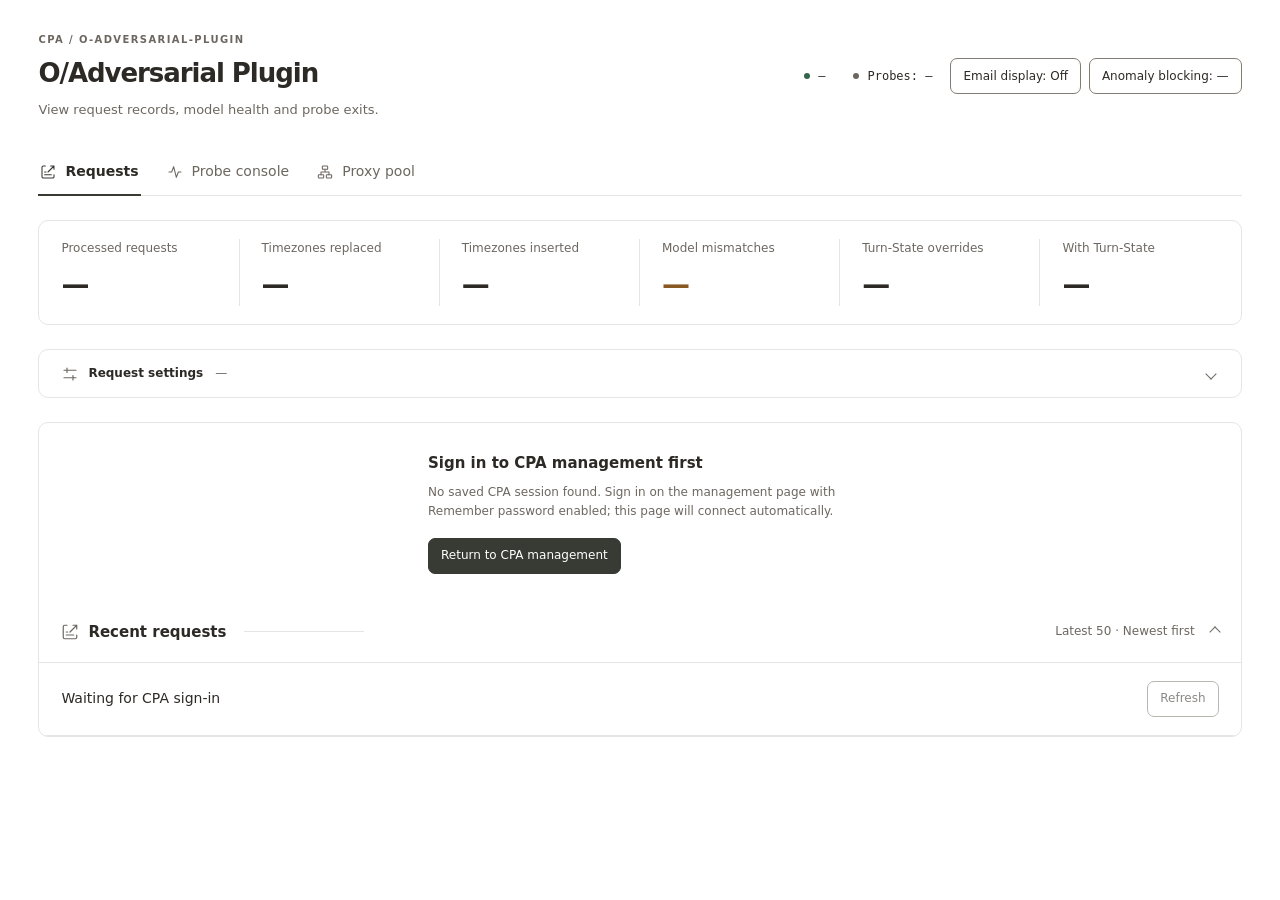
<file: src/web/index.html>
<!doctype html>
<html lang="zh-CN">
<head>
  <meta charset="utf-8">
  <meta name="viewport" content="width=device-width, initial-scale=1">
  <title data-i18n="O/对抗插件 · CPA">O/对抗插件 · CPA</title>
  <style>
    :root{color-scheme:light;--bg:#fff;--card:#fff;--subtle:#f6f6f6;--text:#2d2a26;--muted:#6d6760;--line:#e5e5e5;--control-line:#817b73;--accent:#383a34;--accent-ink:#fff;--soft:#eeefec;--warn:#895923;--warn-bg:#f5ecdf;--ok:#35654c;--ok-bg:#eaf2ed;--danger:#9c4439;--danger-bg:#f8eeeb;--scroll:#a29c95}
    :root[data-theme="light"]{--bg:#faf9f5;--card:#f0eee8;--subtle:#e9e6df;--text:#2d2a26;--muted:#6d6760;--line:#dedbd3;--soft:#e5e7df;--accent:#42483b;--accent-ink:#fff}
    :root[data-theme="dark"]{color-scheme:dark;--bg:#151412;--card:#1d1b18;--subtle:#262320;--text:#f6f4f1;--muted:#c9c3bb;--line:#3a3530;--control-line:#81786d;--accent:#e0ddd5;--accent-ink:#24221e;--soft:#363830;--warn:#efd0a3;--warn-bg:#3a3023;--ok:#b8dfc4;--ok-bg:#293e33;--danger:#f1b9ae;--danger-bg:#452e29;--scroll:#81786d}
    *{box-sizing:border-box;scrollbar-width:thin;scrollbar-color:var(--scroll) var(--subtle)}
    ::-webkit-scrollbar{width:9px;height:9px}::-webkit-scrollbar-track{background:var(--subtle)}::-webkit-scrollbar-thumb{background:var(--scroll);border:2px solid var(--subtle);border-radius:8px}::-webkit-scrollbar-thumb:hover{background:var(--muted)}::-webkit-scrollbar-corner{background:var(--subtle)}
    body{margin:0;background:var(--bg);color:var(--text);font:14px/1.6 system-ui,-apple-system,"Segoe UI","Microsoft YaHei",sans-serif}
    main{max-width:1440px;margin:auto;padding:32px clamp(16px,3vw,40px) 40px}header{display:flex;align-items:center;justify-content:space-between;gap:24px;margin-bottom:28px}
    .eyebrow{font-size:10px;font-weight:650;letter-spacing:.14em;color:var(--muted)}h1{font-size:26px;letter-spacing:-.04em;font-weight:650;margin:5px 0}h2{font-size:15px;font-weight:650;margin:0}p{margin:0;color:var(--muted)}header p{font-size:13px}code{font:12px/1.6 ui-monospace,SFMono-Regular,Consolas,monospace}
    .chip-grid{display:flex;justify-content:flex-end;gap:8px;align-items:center;flex-wrap:wrap;max-width:560px}.target{display:flex;align-items:center;gap:8px;padding:7px 10px;white-space:nowrap;font-size:12px}.dot{width:6px;height:6px;border-radius:50%;background:var(--ok)}
    .tabs{display:flex;gap:24px;border-bottom:1px solid var(--line);margin:0 0 24px}.tabs button.tab{position:relative;border:0;border-radius:0;padding:12px 2px;background:transparent;color:var(--muted);font-size:14px}.tabs button.tab.active{color:var(--text);font-weight:650}.tabs button.tab.active:after{content:"";position:absolute;left:0;right:0;bottom:-1px;height:2px;background:var(--accent)}
    .cards{display:grid;grid-template-columns:repeat(6,minmax(0,1fr));gap:0;margin-bottom:24px;padding:18px 0;background:var(--card);border:1px solid var(--line);border-radius:10px}.cards-four{grid-template-columns:repeat(4,minmax(0,1fr))}.card{min-width:0;padding:0 22px;border-right:1px solid var(--line)}.card:last-child{border:0}.label{font-size:12px;color:var(--muted);margin-bottom:6px}.number{font-size:28px;font-weight:600;line-height:1.5;font-variant-numeric:tabular-nums;overflow-wrap:anywhere}.number.warn{color:var(--warn)}.number.ok{color:var(--ok)}#probe-status{font-size:22px}#probe-priority{font-size:18px}#probe-activity,#pool-policy{font-size:12px;font-weight:450;line-height:1.7}
    .panel{background:var(--card);border:1px solid var(--line);border-radius:10px;overflow:hidden;margin-bottom:24px}.toolbar{display:flex;align-items:center;justify-content:space-between;flex-wrap:wrap;gap:12px;padding:18px 22px;border-bottom:1px solid var(--line)}.actions{display:flex;align-items:center;flex-wrap:wrap;gap:8px;color:var(--muted);font-size:12px}#probe-times{flex-basis:100%;margin-top:2px}
    button,a.primary{cursor:pointer;border:1px solid var(--control-line);border-radius:7px;background:transparent;color:var(--text);padding:7px 12px;min-height:36px;font:inherit;font-size:12px;text-decoration:none}button:hover:not(:disabled){background:var(--subtle);border-color:var(--muted)}button:disabled{opacity:.55;cursor:not-allowed}button.primary,a.primary{background:var(--accent);border-color:var(--accent);color:var(--accent-ink)}button.primary:hover:not(:disabled),a.primary:hover{background:var(--text);color:var(--bg)}a.primary{display:inline-block}
    :is(button,a,input,select,summary,[tabindex]):focus-visible{outline:2px solid var(--accent);outline-offset:3px}.switch-btn.on{background:var(--ok-bg);border-color:var(--ok);color:var(--ok)}.icon-btn{font-size:12px;padding:5px 9px;min-height:32px}.icon-btn.paused{color:var(--accent)}.control-cell{white-space:nowrap}.control-cell button+button{margin-left:6px}
    .table-wrap{overflow:auto;scrollbar-gutter:stable}table{width:100%;border-collapse:collapse;text-align:left;white-space:nowrap}th{font-size:11px;color:var(--muted);font-weight:550;background:var(--subtle);padding:12px 18px}td{padding:16px 18px;border-top:1px solid var(--line);vertical-align:top;font-size:12px}td.model{max-width:210px;white-space:normal;overflow-wrap:anywhere;font-weight:550}tbody tr:hover{background:var(--subtle)}.time{font-size:12px;font-variant-numeric:tabular-nums}.sub,.probe-note{font-size:12px;color:var(--muted)}.none{color:var(--muted)}.src{font-size:11px;color:var(--muted);margin-left:6px}#probe-history td:last-child,#probe-success-history td:last-child{min-width:200px;max-width:440px;white-space:normal;overflow-wrap:anywhere}
    .badge{display:inline-block;padding:3px 8px;border-radius:5px;font-size:11px;font-weight:550;line-height:1.6;background:var(--soft);color:var(--accent)}.badge.inserted,.badge.probe-ok,.badge.state-ok{background:var(--ok-bg);color:var(--ok)}.badge.mismatch,.badge.override,.badge.state-warn{background:var(--warn-bg);color:var(--warn)}.badge.mismatch,.badge.override,.badge.skipped{margin-left:6px}.badge.probe-fail,.badge.state-fail{background:var(--danger-bg);color:var(--danger)}.badge.unchanged,.badge.skipped,.badge.state-off{background:var(--subtle);color:var(--muted)}.badge.state-rest{background:var(--soft);color:var(--accent)}.ttl-cell>.badge{margin:0 4px 5px 0}.paused-row td.model{color:var(--muted)}.ttl-cell,.turnstate,.budget{font-variant-numeric:tabular-nums}.ttl-cell .bar{height:4px;border-radius:2px;background:var(--line);margin:8px 0;max-width:150px}.ttl-cell .bar i{display:block;height:100%;border-radius:inherit;background:var(--ok)}
    .candidate-time{margin-top:16px;color:var(--muted);font-size:11px}
    .probe-records td.model{min-width:130px}#probe-values td.model{min-width:150px}
    .probe-records>summary{cursor:pointer;list-style:none}.probe-records>summary::-webkit-details-marker{display:none}.probe-records>summary:after{content:"";width:7px;height:7px;flex-shrink:0;border:solid var(--muted);border-width:0 1.5px 1.5px 0;transform:rotate(45deg);margin-left:4px}.probe-records[open]>summary:after{transform:rotate(225deg)}.probe-records:not([open])>summary{border-bottom:0}.probe-records>summary:hover{background:var(--subtle)}.probe-records>summary .probe-note{margin-left:auto;font-size:12px;font-weight:400}
    .probe-settings{border-bottom:1px solid var(--line)}.probe-settings summary{display:flex;align-items:center;flex-wrap:wrap;gap:12px;padding:14px 22px;cursor:pointer;list-style:none;font-size:12px}.probe-settings summary::-webkit-details-marker{display:none}.probe-settings summary:after{content:"";width:7px;height:7px;border:solid var(--muted);border-width:0 1.5px 1.5px 0;transform:rotate(45deg);margin-left:auto;margin-right:4px}.probe-settings[open] summary:after{transform:rotate(225deg)}.probe-settings summary:hover{background:var(--subtle)}.settings-title{font-weight:600}.settings-body{display:grid;grid-template-columns:1fr 1fr;padding:0 22px 18px;gap:24px}.settings-line{display:flex;align-items:center;flex-wrap:wrap;gap:8px;font-size:12px;padding:14px 0 0;border-top:1px solid var(--line)}.settings-line label{flex-basis:100%;font-weight:550}.settings-line input{width:84px}.settings-line .sub,.settings-line [role=status]{flex-basis:100%}.settings-error{color:var(--danger)}
    input,select{border:1px solid var(--control-line);border-radius:6px;background:var(--bg);color:var(--text);padding:8px 10px;font:inherit;min-height:36px}input[type=checkbox]{accent-color:var(--accent);min-height:auto}input::placeholder{color:var(--muted)}.exit-form{display:grid;grid-template-columns:repeat(2,minmax(0,1fr));gap:16px 24px;padding:22px;border-bottom:1px solid var(--line);background:var(--subtle)}.exit-form label{display:flex;flex-direction:column;gap:6px;font-size:12px}.exit-form input,.exit-form select{width:100%;min-width:0}.exit-form .wide{grid-column:1/-1}.exit-form .check{flex-direction:row;flex-wrap:wrap;align-items:center}.exit-form .check input{width:auto}
    .exit-item{padding:20px 22px;border-top:1px solid var(--line)}.exit-item:first-child{border-top:0}.exit-main{display:grid;grid-template-columns:minmax(180px,1fr) minmax(90px,.38fr) minmax(150px,.6fr) minmax(100px,.3fr) auto;gap:20px;align-items:center}.exit-identity{min-width:0}.exit-name{font-size:14px;font-weight:600;margin:0 0 4px;overflow-wrap:anywhere}.exit-address{font:12px/1.6 ui-monospace,SFMono-Regular,Consolas,monospace;color:var(--muted);overflow-wrap:anywhere}.exit-kind{font-size:11px;color:var(--muted);margin-left:8px}.exit-budget .label,.exit-success .label{margin-bottom:3px}.exit-meta{display:flex;flex-wrap:wrap;gap:6px 20px;margin-top:14px;padding-top:12px;border-top:1px solid var(--line);font-size:12px;color:var(--muted);overflow-wrap:anywhere}.exit-error{flex-basis:100%;min-width:0;white-space:normal}.exit-ops{display:flex;gap:8px;flex-wrap:wrap}.exit-ops .edit{background:var(--soft);border-color:transparent;color:var(--accent)}.exit-ops .edit:hover{border-color:var(--accent)}
    .empty{text-align:center;white-space:normal;color:var(--muted);padding:48px 24px;font-size:13px}.login{padding:28px;max-width:480px;margin:auto}.login h2{margin-bottom:8px}.login p{font-size:12px;margin-bottom:16px}.hidden{display:none!important}.status{font-size:12px;color:var(--muted);margin-top:12px}
    @media(max-width:1100px){header{align-items:flex-start;flex-direction:column;gap:14px}.chip-grid{justify-content:flex-start;max-width:none}.cards:not(.cards-four){grid-template-columns:repeat(3,minmax(0,1fr));row-gap:20px}.cards:not(.cards-four) .card:nth-child(3){border-right:0}.exit-main{grid-template-columns:minmax(0,1fr) auto}.exit-identity{grid-column:1;grid-row:1}.exit-state{grid-column:1;grid-row:2}.exit-budget{grid-column:1;grid-row:3}.exit-success{grid-column:1;grid-row:4}.exit-ops{grid-column:2;grid-row:1/5;flex-direction:column}}
    @media(max-width:720px){main{padding:22px 14px}.cards,.cards:not(.cards-four){grid-template-columns:repeat(2,minmax(0,1fr));row-gap:20px}.card{padding:0 14px}.card:nth-child(even){border-right:0}.cards:not(.cards-four) .card:nth-child(3){border-right:1px solid var(--line)}h1{font-size:24px}.number{font-size:24px}.toolbar,.exit-item{padding:16px}.toolbar>.actions{flex-basis:100%}.settings-body{grid-template-columns:1fr;padding:0 16px 18px;gap:18px}.probe-settings summary{padding:14px 16px}#settings-summary{order:3;flex-basis:100%}.exit-form{grid-template-columns:1fr;padding:16px}.exit-main{gap:12px}.tabs{gap:6px 18px;flex-wrap:wrap}button,.icon-btn,input,select,a.primary{min-height:44px}.table-wrap{max-width:100%}th,td{padding:12px}.chip-grid{gap:4px}.target{padding:4px 7px}#probe-values-wrap th:last-child,#probe-values-wrap td:last-child{position:sticky;right:0;background:var(--card);border-left:1px solid var(--line)}.control-cell button{display:block;margin:0 0 6px!important}}
    .section-icon{width:18px;height:18px;flex:none;color:var(--muted)}.section-heading,.settings-title,.tabs button.tab{display:inline-flex;align-items:center;gap:9px}.section-heading{flex:1;min-width:160px}.section-heading:after{content:"";height:1px;background:var(--line);flex:1;min-width:24px;max-width:120px;margin-left:9px}.tabs .section-icon{width:16px;height:16px}.tabs .active .section-icon{color:var(--accent)}.egress-name{max-width:260px;min-width:140px;white-space:normal;overflow-wrap:anywhere}@media(max-width:1100px){html:not([lang^="zh"]) .cards-four{grid-template-columns:repeat(2,minmax(0,1fr));row-gap:18px}html:not([lang^="zh"]) .cards-four .card:nth-child(2){border-right:0}}
    @media(max-width:720px){#view-pool .cards-four{grid-template-columns:repeat(3,minmax(0,1fr))}#view-pool .card:nth-child(2){border-right:1px solid var(--line)}#view-pool .card:nth-child(3){border-right:0}#view-pool .card:last-child{grid-column:1/-1;border-top:1px solid var(--line);padding-top:14px}}
    @media(forced-colors:active){button,.badge,.tabs button.tab.active{border:1px solid ButtonText}.tabs button.tab.active:after{background:Highlight}}

.model-group td{position:static!important;background:var(--subtle);border-top:1px solid var(--line)}.model-group-content{display:flex;align-items:center;gap:12px;min-width:260px}.model-group td{padding-top:12px;padding-bottom:12px;vertical-align:middle}.model-group td.model{max-width:none}.model-disclosure{flex:none}.model-summary{display:flex;align-items:center;gap:8px;white-space:nowrap}.model-summary .badge{flex:none}.model-disclosure{background:transparent;border:0;padding:8px 0;text-align:left;font:inherit;font-weight:650;cursor:pointer;color:inherit}.model-summary .sub{font-weight:400}.request-settings{margin-bottom:24px}.request-settings .settings-body{grid-template-columns:1fr}.request-settings .settings-line{padding-top:12px}#request-timezone-summary{font-weight:400;color:var(--muted);overflow-wrap:anywhere}#timezone-input{width:min(100%,260px)}.account-detail td:first-child{padding-left:28px;overflow-wrap:anywhere}.model-disclosure:focus-visible{outline:2px solid var(--accent);outline-offset:3px}
</style>
</head>
<body>
<main>
  <header>
    <div><div class="eyebrow">CPA / O-ADVERSARIAL-PLUGIN</div><h1><span data-i18n="O/对抗插件">O/对抗插件</span></h1><p><span data-i18n="查看请求记录、模型健康状态与探测出口。">查看请求记录、模型健康状态与探测出口。</span></p></div>
    <div class="chip-grid"><div class="target"><span class="dot"></span><code id="target-timezone">—</code></div><div class="target hidden" id="override-chip" title="请求侧 X-Codex-Turn-State 覆写状态" data-i18n-title="请求侧 X-Codex-Turn-State 覆写状态"><span class="dot" id="override-dot"></span><code id="override-label"><span data-i18n="覆写：—">覆写：—</span></code></div><div class="target" title="探测引擎状态" data-i18n-title="探测引擎状态"><span class="dot" id="probe-dot"></span><code id="probe-label"><span data-i18n="探测：—">探测：—</span></code></div><button id="account-email-toggle" type="button" class="switch-btn" aria-pressed="false"><span data-i18n="邮箱显示：已关闭">邮箱显示：已关闭</span></button><button id="reject-toggle" type="button" class="switch-btn" title="业务流量确认异常时按此开关拦截；探测失败仅在没有可用健康基线时参与拦截，预备失败不影响仍有效的业务值" data-i18n-title="业务流量确认异常时按此开关拦截；探测失败仅在没有可用健康基线时参与拦截，预备失败不影响仍有效的业务值"><span data-i18n="异常请求拦截：—">异常请求拦截：—</span></button></div>
  </header>
  <nav class="tabs" aria-label="插件功能" data-i18n-aria-label="插件功能">
    <button id="tab-records" type="button" class="tab active" aria-current="page"><svg class="section-icon" viewBox="0 0 24 24" fill="none" stroke="currentColor" stroke-width="1.6" stroke-linecap="round" stroke-linejoin="round" aria-hidden="true" focusable="false"><path d="M8 3H5a2 2 0 0 0-2 2v14a2 2 0 0 0 2 2h14a2 2 0 0 0 2-2v-3"/><path d="M16 3h5v5M21 3l-9 9M7 12h2M7 16h10"/></svg><span><span data-i18n="请求记录">请求记录</span></span></button>
    <button id="tab-router" type="button" class="tab"><svg class="section-icon" viewBox="0 0 24 24" fill="none" stroke="currentColor" stroke-width="1.6" stroke-linecap="round" stroke-linejoin="round" aria-hidden="true" focusable="false"><path d="M3 12h4l3-8 4 16 3-8h4"/></svg><span><span data-i18n="探测控制台">探测控制台</span></span></button>
    <button id="tab-pool" type="button" class="tab"><svg class="section-icon" viewBox="0 0 24 24" fill="none" stroke="currentColor" stroke-width="1.6" stroke-linecap="round" stroke-linejoin="round" aria-hidden="true" focusable="false"><rect x="8" y="3" width="8" height="5" rx="1"/><rect x="2" y="16" width="8" height="5" rx="1"/><rect x="14" y="16" width="8" height="5" rx="1"/><path d="M12 8v4M6 16v-4h12v4"/></svg><span><span data-i18n="代理池">代理池</span></span></button>
  </nav>
  <section id="view-records">
    <section class="cards" aria-label="处理统计" data-i18n-aria-label="处理统计">
      <div class="card"><div class="label"><span data-i18n="已处理请求">已处理请求</span></div><div class="number" id="total">—</div></div>
      <div class="card"><div class="label"><span data-i18n="已替换时区">已替换时区</span></div><div class="number" id="replaced">—</div></div>
      <div class="card"><div class="label"><span data-i18n="已补充时区">已补充时区</span></div><div class="number" id="inserted">—</div></div>
      <div class="card"><div class="label"><span data-i18n="上游模型不一致">上游模型不一致</span></div><div class="number warn" id="mismatches">—</div></div>
      <div class="card"><div class="label"><span data-i18n="Turn-State 已覆写">Turn-State 已覆写</span></div><div class="number" id="overridden">—</div></div>
      <div class="card"><div class="label"><span data-i18n="含 Turn-State">含 Turn-State</span></div><div class="number" id="turnstates">—</div></div>
    </section>
    <details class="panel probe-settings request-settings" id="request-settings">
      <summary><span class="settings-title"><svg class="section-icon" viewBox="0 0 24 24" fill="none" stroke="currentColor" stroke-width="1.6" stroke-linecap="round" aria-hidden="true" focusable="false"><path d="M4 7h16M4 17h16M8 4v6M16 14v6"/></svg><span data-i18n="请求设置">请求设置</span></span><span id="request-timezone-summary">—</span></summary>
      <div class="settings-body">
      <div class="settings-line"><label for="timezone-input" data-i18n="请求目标时区">请求目标时区</label><input id="timezone-input" list="timezone-options" maxlength="128" spellcheck="false" autocomplete="off" aria-label="请求目标时区" data-i18n-aria-label="请求目标时区"><datalist id="timezone-options"><option value="America/Los_Angeles"></option><option value="America/New_York"></option><option value="Asia/Shanghai"></option><option value="Asia/Singapore"></option><option value="Asia/Tokyo"></option><option value="Europe/London"></option><option value="Europe/Berlin"></option><option value="UTC"></option></datalist><button id="timezone-save" type="button" data-i18n="确认保存">确认保存</button><span id="timezone-feedback" role="status"></span><span class="sub" data-i18n="替换发往上游的请求正文中的时区；不影响探测休眠或页面时间（UTC+8）。保存后覆盖配置默认值。">替换发往上游的请求正文中的时区；不影响探测休眠或页面时间（UTC+8）。保存后覆盖配置默认值。</span></div>
      </div>
    </details>
    <section class="panel">
      <div class="login hidden" id="auth-notice">
        <h2><span data-i18n="请先登录 CPA 管理页">请先登录 CPA 管理页</span></h2><p id="auth-message" role="status"></p>
        <a class="primary" id="management-login" target="_top"><span data-i18n="返回 CPA 管理页">返回 CPA 管理页</span></a>
      </div>
      <details class="probe-records" id="request-history-panel" open>
      <summary class="toolbar"><h2 class="section-heading"><svg class="section-icon" viewBox="0 0 24 24" fill="none" stroke="currentColor" stroke-width="1.6" stroke-linecap="round" stroke-linejoin="round" aria-hidden="true" focusable="false"><path d="M8 3H5a2 2 0 0 0-2 2v14a2 2 0 0 0 2 2h14a2 2 0 0 0 2-2v-3"/><path d="M16 3h5v5M21 3l-9 9M7 12h2M7 16h10"/></svg><span><span data-i18n="最近请求">最近请求</span></span></h2><span class="probe-note" data-i18n="最近 50 条 · 最新在前">最近 50 条 · 最新在前</span></summary>
      <div class="toolbar"><span id="refresh-note"><span data-i18n="正在连接">正在连接</span></span><button id="refresh" type="button" disabled><span data-i18n="刷新">刷新</span></button></div>
      <div class="table-wrap hidden" id="results" tabindex="0" role="region" aria-label="最近请求，可横向滚动" data-i18n-aria-label="最近请求，可横向滚动"><table>
        <thead><tr><th><span data-i18n="请求时间（UTC+8）">请求时间（UTC+8）</span></th><th><span data-i18n="模型">模型</span></th><th><span data-i18n="上游响应模型">上游响应模型</span></th><th><span data-i18n="原时区">原时区</span></th><th><span data-i18n="替换后时区">替换后时区</span></th><th><span data-i18n="处理方式">处理方式</span></th><th>X-Codex-Turn-State</th></tr></thead>
        <tbody id="rows"></tbody>
      </table></div>
      </details>
    </section>
  </section>
  <section id="view-router" class="hidden">
    <section class="cards cards-four" aria-label="探测统计" data-i18n-aria-label="探测统计">
      <div class="card"><div class="label"><span data-i18n="探测状态">探测状态</span></div><div class="number" id="probe-status">—</div></div>
      <div class="card"><div class="label"><span data-i18n="优先探测模型">优先探测模型</span></div><div class="number" id="probe-priority">—</div></div>
      <div class="card"><div class="label"><span data-i18n="探测成功 / 总探测">探测成功 / 总探测</span></div><div class="number" id="probe-counts">—</div></div>
      <div class="card"><div class="label"><span data-i18n="最近探测活动">最近探测活动</span></div><div class="number" id="probe-activity">—</div></div>
    </section>
    <details class="panel probe-records" id="account-routing-panel" open>
      <summary class="toolbar"><h2 class="section-heading"><svg class="section-icon" viewBox="0 0 24 24" fill="none" stroke="currentColor" stroke-width="1.6" stroke-linecap="round" stroke-linejoin="round" aria-hidden="true" focusable="false"><path d="M4 6h16M4 12h10M4 18h7"/><path d="m15 15 3 3 4-5"/></svg><span data-i18n="实验性账号健康路由">实验性账号健康路由</span></h2><span class="probe-note" id="account-routing-note" data-i18n="只读监测">只读监测</span></summary>
      <div class="table-wrap" tabindex="0" role="region" aria-label="账号与模型健康状态，可横向滚动" data-i18n-aria-label="账号与模型健康状态，可横向滚动"><table>
        <caption id="account-routing-count"></caption>
        <thead><tr><th data-i18n="账号标识">账号标识</th><th data-i18n="模型族">模型族</th><th data-i18n="健康状态">健康状态</th><th data-i18n="状态长度">状态长度</th><th data-i18n="账号票据剩余">账号票据剩余</th><th data-i18n="最近观测（UTC+8）">最近观测（UTC+8）</th><th data-i18n="冷却 / 原因">冷却 / 原因</th></tr></thead>
        <tbody id="account-routing-rows"></tbody>
      </table></div>
      <div class="footer"><span data-i18n="仅展示脱敏账号标识及探测、业务观测结果，不展示凭据。">仅展示脱敏账号标识及探测、业务观测结果，不展示凭据。</span><span data-i18n="同优先级内路由 · 全部冷却时回退 CPA 原调度">同优先级内路由 · 全部冷却时回退 CPA 原调度</span></div>
    </details>
    <section class="panel">
      <div class="toolbar"><h2 class="section-heading"><svg class="section-icon" viewBox="0 0 24 24" fill="none" stroke="currentColor" stroke-width="1.6" stroke-linecap="round" stroke-linejoin="round" aria-hidden="true" focusable="false"><path d="m12 3 8 3v6c0 5-8 9-8 9s-8-4-8-9V6l8-3Z"/><path d="m8 12 3 3 5-6"/></svg><span><span data-i18n="模型健康状态">模型健康状态</span></span></h2><div class="actions"><button id="round-start" type="button" class="primary" title="启用自动预备并开始一轮探测：跳过健康值仍充裕或已备好接班值的模型；所有任务串行执行" data-i18n-title="启用自动预备并开始一轮探测：跳过健康值仍充裕或已备好接班值的模型；所有任务串行执行"><span data-i18n="开始探测">开始探测</span></button><button id="round-stop" type="button" title="取消本轮排队和在途探测，在下一个尝试边界生效；保持自动预备原状态，临近到期时仍可再次探测" data-i18n-title="取消本轮排队和在途探测，在下一个尝试边界生效；保持自动预备原状态，临近到期时仍可再次探测"><span data-i18n="停止当前轮">停止当前轮</span></button><button id="all-stop" type="button" title="取消所有探测并停止自动预备；重启后保持停止，直到再次点击开始探测；已获得的健康值保留" data-i18n-title="取消所有探测并停止自动预备；重启后保持停止，直到再次点击开始探测；已获得的健康值保留"><span data-i18n="停止全部">停止全部</span></button><span id="probe-times" class="probe-note">—</span></div></div>
      <details class="probe-settings" id="probe-settings">
        <summary><span class="settings-title"><svg class="section-icon" viewBox="0 0 24 24" fill="none" stroke="currentColor" stroke-width="1.6" stroke-linecap="round" stroke-linejoin="round" aria-hidden="true" focusable="false"><path d="M4 7h8m4 0h4M4 17h3m4 0h9"/><circle cx="14" cy="7" r="2"/><circle cx="9" cy="17" r="2"/></svg><span><span data-i18n="探测设置">探测设置</span></span></span><span class="sub" id="settings-summary"><span data-i18n="提前预备 · 串行间隔">提前预备 · 串行间隔</span></span></summary>
        <div class="settings-body">
      <div class="settings-line"><label for="prefetch-minutes"><span data-i18n="提前预备">提前预备</span></label><input id="prefetch-minutes" type="number" min="0" step="1" inputmode="numeric" aria-label="提前预备分钟数" data-i18n-aria-label="提前预备分钟数"><span><span data-i18n="分钟">分钟</span></span><button id="prefetch-save" type="button"><span data-i18n="确认保存">确认保存</span></button><span id="prefetch-feedback" role="status"></span><span class="sub"><span data-i18n="有效期结束前提前准备下一份健康值。0 关闭自动预备；保存不会恢复已停止或暂停的探测。">有效期结束前提前准备下一份健康值。0 关闭自动预备；保存不会恢复已停止或暂停的探测。</span></span></div>
      <div class="settings-line"><label for="probe-interval-seconds"><span data-i18n="串行间隔">串行间隔</span></label><input id="probe-interval-seconds" type="number" min="1" max="3600" step="1" inputmode="numeric" aria-label="探测串行间隔秒数" data-i18n-aria-label="探测串行间隔秒数"><span><span data-i18n="秒">秒</span></span><button id="probe-interval-save" type="button"><span data-i18n="确认保存">确认保存</span></button><span id="probe-interval-feedback" role="status"></span><span class="sub"><span data-i18n="1–3600 秒，设置重试与跨模型探测的等待时间。下一次等待起生效，重启后保留。">1–3600 秒，设置重试与跨模型探测的等待时间。下一次等待起生效，重启后保留。</span></span></div>
      <div class="settings-line"><label for="sleep-start-hour"><span data-i18n="每日休眠（UTC+8）">每日休眠（UTC+8）</span></label><input id="sleep-start-hour" type="number" min="0" max="23" step="1" inputmode="numeric" value="0" aria-label="休眠开始小时" data-i18n-aria-label="休眠开始小时"><span>～</span><input id="sleep-end-hour" type="number" min="0" max="23" step="1" inputmode="numeric" value="0" aria-label="休眠结束小时" data-i18n-aria-label="休眠结束小时"><span data-i18n="时">时</span><button id="sleep-save" type="button" data-i18n="确认保存">确认保存</button><span id="sleep-feedback" role="status"></span><span class="sub" data-i18n="按 UTC+8 每日生效，支持跨午夜。0～0（起止相同）关闭休眠；期间不发起探测，在途请求完成后等待，结束后恢复原模式。">按 UTC+8 每日生效，支持跨午夜。0～0（起止相同）关闭休眠；期间不发起探测，在途请求完成后等待，结束后恢复原模式。</span></div>
        </div>
      </details>
      <div class="table-wrap" id="probe-values-wrap" tabindex="0" role="region" aria-label="模型健康状态，可横向滚动" data-i18n-aria-label="模型健康状态，可横向滚动"><table>
        <thead><tr><th><span data-i18n="模型">模型</span></th><th><span data-i18n="状态长度">状态长度</span></th><th><span data-i18n="来源">来源</span></th><th><span data-i18n="签发时间（UTC+8）">签发时间（UTC+8）</span></th><th><span data-i18n="到期时间（UTC+8）">到期时间（UTC+8）</span></th><th><span data-i18n="有效期 / 状态">有效期 / 状态</span></th><th><span data-i18n="操作">操作</span></th></tr></thead>
        <tbody id="probe-values"></tbody>
      </table></div>
    </section>
    <details class="panel probe-records" id="probe-history-panel">
      <summary class="toolbar"><h2 class="section-heading"><svg class="section-icon" viewBox="0 0 24 24" fill="none" stroke="currentColor" stroke-width="1.6" stroke-linecap="round" stroke-linejoin="round" aria-hidden="true" focusable="false"><path d="M3 11a9 9 0 1 1 2.7 7M3 4v7h7"/><path d="M12 7v5l3 2"/></svg><span><span data-i18n="探测记录">探测记录</span></span></h2><span class="probe-note"><span data-i18n="最近 50 条 · 最新在前">最近 50 条 · 最新在前</span></span></summary>
      <div class="table-wrap" id="probe-history-wrap" tabindex="0" role="region" aria-label="探测记录，可横向滚动" data-i18n-aria-label="探测记录，可横向滚动"><table>
        <thead><tr><th><span data-i18n="时间（UTC+8）">时间（UTC+8）</span></th><th><span data-i18n="模型">模型</span></th><th><span data-i18n="出口">出口</span></th><th><span data-i18n="结果">结果</span></th><th><span data-i18n="耗时">耗时</span></th><th><span data-i18n="说明">说明</span></th></tr></thead>
        <tbody id="probe-history"></tbody>
      </table></div>
    </details>
    <details class="panel probe-records" id="probe-success-history-panel">
      <summary class="toolbar"><h2 class="section-heading"><svg class="section-icon" viewBox="0 0 24 24" fill="none" stroke="currentColor" stroke-width="1.6" stroke-linecap="round" stroke-linejoin="round" aria-hidden="true" focusable="false"><circle cx="12" cy="12" r="9"/><path d="m8 12 3 3 5-6"/></svg><span><span data-i18n="成功记录">成功记录</span></span></h2><span class="probe-note"><span data-i18n="独立保留最近 50 条 · 最新在前">独立保留最近 50 条 · 最新在前</span></span></summary>
      <div class="table-wrap" id="probe-success-history-wrap" tabindex="0" role="region" aria-label="成功记录，可横向滚动" data-i18n-aria-label="成功记录，可横向滚动"><table>
        <thead><tr><th><span data-i18n="时间（UTC+8）">时间（UTC+8）</span></th><th><span data-i18n="模型">模型</span></th><th><span data-i18n="出口">出口</span></th><th><span data-i18n="结果">结果</span></th><th><span data-i18n="耗时">耗时</span></th><th><span data-i18n="说明">说明</span></th></tr></thead>
        <tbody id="probe-success-history"></tbody>
      </table></div>
    </details>
  </section>
  <section id="view-pool" class="hidden">
    <section class="cards cards-four" aria-label="代理池统计" data-i18n-aria-label="代理池统计">
      <div class="card"><div class="label"><span data-i18n="出口总数">出口总数</span></div><div class="number" id="pool-total">—</div></div>
      <div class="card"><div class="label"><span data-i18n="可用出口">可用出口</span></div><div class="number ok" id="pool-active">—</div></div>
      <div class="card"><div class="label"><span data-i18n="冷却 / 轮休">冷却 / 轮休</span></div><div class="number warn" id="pool-cooling">—</div></div>
      <div class="card"><div class="label"><span data-i18n="冷却策略">冷却策略</span></div><div class="number" id="pool-policy">—</div></div>
    </section>
    <section class="panel">
      <div class="toolbar"><h2 class="section-heading"><svg class="section-icon" viewBox="0 0 24 24" fill="none" stroke="currentColor" stroke-width="1.6" stroke-linecap="round" stroke-linejoin="round" aria-hidden="true" focusable="false"><rect x="8" y="3" width="8" height="5" rx="1"/><rect x="2" y="16" width="8" height="5" rx="1"/><rect x="14" y="16" width="8" height="5" rx="1"/><path d="M12 8v4M6 16v-4h12v4"/></svg><span><span data-i18n="代理出口池">代理出口池</span></span></h2><div class="actions"><span class="probe-note" id="pool-note"><span data-i18n="普通出口成功后轮休，聚合池永不冷却">普通出口成功后轮休，聚合池永不冷却</span></span><button id="pool-add" type="button"><span data-i18n="新增代理 / 聚合池">新增代理 / 聚合池</span></button><button id="pool-reset-all" type="button" title="全部重置：立即清除所有出口的冷却 / 轮休" data-i18n-title="全部重置：立即清除所有出口的冷却 / 轮休"><span data-i18n="全部重置">全部重置</span></button></div></div>
      <div id="exit-form" class="exit-form hidden">
        <h2 id="exit-form-title" class="wide"><span data-i18n="新增代理">新增代理</span></h2>
        <label><span data-i18n="名称">名称</span><input id="exit-label" type="text" maxlength="64" placeholder="可选，例如备用出口" data-i18n-placeholder="可选，例如备用出口"></label>
        <label><span data-i18n="类型">类型</span><select id="exit-kind"><option value="plain"><span data-i18n="单代理">单代理</span></option><option value="pool"><span data-i18n="Pool 聚合代理池">Pool 聚合代理池</span></option></select></label>
        <label class="wide"><span data-i18n="代理地址">代理地址</span><input id="exit-url" type="text" autocomplete="off" spellcheck="false" placeholder="例如 socks5h://proxy.example.com:1080" data-i18n-placeholder="例如 socks5h://proxy.example.com:1080"></label>
        <label><span data-i18n="用户名">用户名</span><input id="exit-username" type="text" autocomplete="off" placeholder="编辑时留空保留原值" data-i18n-placeholder="编辑时留空保留原值"></label>
        <label><span data-i18n="密码">密码</span><input id="exit-password" type="password" autocomplete="new-password" placeholder="编辑时留空保留原值" data-i18n-placeholder="编辑时留空保留原值"></label>
        <label class="check wide"><input id="exit-clear-auth" type="checkbox"><span data-i18n="清除已有认证（无认证代理）">清除已有认证（无认证代理）</span><span id="exit-auth-note" class="sub"></span></label>
        <label><span data-i18n="每轮基础次数">每轮基础次数</span><input id="exit-attempts" type="number" min="0" max="1000000" step="1" value="0"><span class="sub"><span data-i18n="0 继承全局：单代理 3 次，聚合池 100 次，以实际配置为准">0 继承全局：单代理 3 次，聚合池 100 次，以实际配置为准</span></span></label>
        <label><span data-i18n="探测次数倍率">探测次数倍率</span><input id="exit-multiplier" type="number" min="0.01" max="100" step="0.01" value="1"><span class="sub"><span data-i18n="每轮预算 = 基础次数 × 倍率，向上取整">每轮预算 = 基础次数 × 倍率，向上取整</span></span></label>
        <div class="actions wide"><button id="exit-save" type="button"><span data-i18n="确认保存">确认保存</span></button><button id="exit-cancel" type="button"><span data-i18n="取消">取消</span></button><span id="exit-feedback" role="status"></span></div>
        <p class="sub wide"><span data-i18n="保存后加入总代理池，后续尝试使用新参数；已发出的请求允许结束。不会自动启动探测，也不会解除原有禁用状态。面板配置优先于配置文件并在重启后保留。">保存后加入总代理池，后续尝试使用新参数；已发出的请求允许结束。不会自动启动探测，也不会解除原有禁用状态。面板配置优先于配置文件并在重启后保留。</span></p>
      </div>
      <div id="pool-wrap"><div id="pool-rows" role="list" aria-label="代理出口" data-i18n-aria-label="代理出口"></div></div>
    </section>
  </section>
  <p class="status" id="status" role="status"></p>
</main>
<script>
  // UI message -> [English, Traditional Chinese, Russian]. Simplified Chinese is the key.
  const messages={
    "仅展示脱敏账号标识及探测、业务观测结果，不展示凭据。":["Shows masked account IDs and observations only, never credentials.","僅顯示去識別化帳號與觀測結果，不顯示憑據。","Только обезличенные аккаунты и результаты наблюдений, без учётных данных."],
    "同优先级内路由 · 全部冷却时回退 CPA 原调度":["Routing within priority · CPA fallback when all accounts cool down","同優先級內路由 · 全部冷卻時回退 CPA 原排程","Маршрутизация в рамках приоритета · При охлаждении всех аккаунтов используется CPA"],
    "{accounts} 个账号 · {records} 条模型记录":["{accounts} accounts · {records} model records","{accounts} 個帳號 · {records} 條模型記錄","Аккаунтов: {accounts} · Записей моделей: {records}"],
    "实验性账号健康路由":["Experimental account health routing","實驗性帳號健康路由","Экспериментальная маршрутизация аккаунтов"],
    "只读监测":["Read-only monitoring","唯讀監測","Мониторинг без изменений"],
    "账号与模型健康状态，可横向滚动":["Account and model health, horizontally scrollable","帳號與模型健康狀態，可橫向捲動","Состояние аккаунтов и моделей, горизонтальная прокрутка"],
    "账号标识":["Account ID","帳號識別碼","Идентификатор аккаунта"],
    "模型族":["Model family","模型族","Семейство моделей"],
    "健康状态":["Health status","健康狀態","Состояние"],
    "账号票据剩余":["Account state remaining","帳號票據剩餘","Оставшийся срок состояния"],
    "最近观测（UTC+8）":["Last observed (UTC+8)","最近觀測（UTC+8）","Последнее наблюдение (UTC+8)"],
    "冷却 / 原因":["Cooldown / reason","冷卻 / 原因","Ожидание / причина"],
    "会话守卫关闭":["Session guard off","工作階段守衛關閉","Защита сессии выключена"],
    "会话守卫观测":["Session guard observing","工作階段守衛觀測","Наблюдение за сессиями"],
    "会话守卫执行":["Session guard enforcing","工作階段守衛執行","Защита сессии включена"],
    "异账号 {count}（替换 {replaced} / 剥离 {stripped}）":["Foreign states {count} (replaced {replaced} / stripped {stripped})","異帳號 {count}（替換 {replaced} / 移除 {stripped}）","Чужие состояния: {count} (заменено {replaced} / удалено {stripped})"],
    "配置错误：{error}":["Configuration error: {error}","設定錯誤：{error}","Ошибка конфигурации: {error}"],
    "路由已开启 · State 与 TTL 按账号隔离":["Routing enabled · account-scoped state and TTL","路由已開啟 · State 與 TTL 依帳號隔離","Маршрутизация включена · состояние и TTL по аккаунтам"],
    "只读监测 · 路由未开启":["Read-only monitoring · routing disabled","唯讀監測 · 路由未開啟","Мониторинг · маршрутизация выключена"],
    "最近 {kind}":["Latest {kind}","最近 {kind}","Последнее: {kind}"],
    "账号 {account}":["Account {account}","帳號 {account}","Аккаунт {account}"],
    "来源 {owner}":["Owner {owner}","來源 {owner}","Владелец {owner}"],
    "指纹 {fingerprint}":["Fingerprint {fingerprint}","指紋 {fingerprint}","Отпечаток {fingerprint}"],
    "铸造账号 {owner}":["Issuing account {owner}","簽發帳號 {owner}","Выдавший аккаунт {owner}"],
    "健康":["Healthy","健康","Исправен"],
    "票据到期 · 待重探":["State expired · awaiting probe","票據到期 · 待重探","Срок истёк · ожидается проверка"],
    "待重新探测":["Awaiting another probe","待重新探測","Ожидается повторная проверка"],
    "续期已尝试 · 可手动重探":["Renewal attempted · manual retry available","續期已嘗試 · 可手動重探","Продление выполнено · можно повторить вручную"],
    "业务异常":["Business anomaly","業務異常","Аномалия рабочего запроса"],
    "鉴权失败":["Authentication failed","驗證失敗","Ошибка авторизации"],
    "额度已用完":["Quota exhausted","額度已用完","Квота исчерпана"],
    "请求限流":["Rate limited","請求限流","Ограничение частоты запросов"],
    "账号暂不可用":["Account temporarily unavailable","帳號暫不可用","Аккаунт временно недоступен"],
    "无法读取当前账号清单，历史状态暂不展示。":["Current account inventory unavailable; historical states are hidden.","無法讀取目前帳號清單，暫不顯示歷史狀態。","Текущий список аккаунтов недоступен; история скрыта."],
    "暂无已启用账号的健康记录。":["No health records for enabled accounts.","暫無已啟用帳號的健康記錄。","Нет записей состояния включённых аккаунтов."],
    "瞬时失败":["Transient failure","暫時失敗","Временный сбой"],
    "待观察":["Awaiting observation","待觀察","Ожидается наблюдение"],
    "冷却 {duration}":["Cooldown {duration}","冷卻 {duration}","Ожидание {duration}"],
    "探测记录：{reason}":["Probe evidence: {reason}","探測記錄：{reason}","Результат проверки: {reason}"],
    "尚无账号级使用记录。完成一次 Codex 请求后，这里会按脱敏 AuthID 展示健康证据。":["No account usage yet. Completed Codex requests appear here with masked account IDs.","尚無帳號使用記錄。完成 Codex 請求後會顯示去識別化帳號的健康證據。","Записей пока нет. Завершённые запросы Codex появятся с обезличенными ID аккаунтов."],
    "账号票据":["Account state","帳號票據","Состояние аккаунта"],
    "异账号已替换":["Foreign state replaced","異帳號已替換","Чужое состояние заменено"],
    "异账号已剥离":["Foreign state stripped","異帳號已移除","Чужое состояние удалено"],
    "同账号来源":["Same-account source","同帳號來源","Источник этого аккаунта"],
    "异账号来源":["Other-account source","異帳號來源","Источник другого аккаунта"],
    "异模型来源":["Other-model source","異模型來源","Источник другой модели"],
    "来源未知":["Unknown source","來源未知","Источник неизвестен"],
    "请求未携带票据，未覆写":["No request ticket; not overwritten", "請求未攜帶票據，未覆寫", "В запросе нет билета; без перезаписи"],
    "请求设置":["Request settings", "請求設定", "Настройки запросов"],
    "{ready}/{count} 账号可用":["{ready}/{count} accounts ready", "{ready}/{count} 帳號可用", "Доступно аккаунтов: {ready}/{count}"],
    "替换发往上游的请求正文中的时区；不影响探测休眠或页面时间（UTC+8）。保存后覆盖配置默认值。":["Rewrites the timezone in outgoing request bodies. Probe sleep and display time stay UTC+8. Saving overrides the configuration default.", "替換傳往上游的請求正文中的時區；不影響探測休眠或頁面時間（UTC+8）。儲存後覆蓋設定預設值。", "Заменяет часовой пояс в теле исходящих запросов. Время сна проверок и интерфейса остаётся UTC+8. Сохранение заменяет значение конфигурации."],

    "邮箱显示：已开启":["Email display: On", "郵箱顯示：已開啟", "Показ почты: включён"],
    "邮箱显示：已关闭":["Email display: Off", "郵箱顯示：已關閉", "Показ почты: выключен"],
    "最新票据 · 预备":["Latest ticket · Standby", "最新票據 · 預備", "Последний билет · Резерв"],
    "最新票据 · 使用中":["Latest ticket · Active", "最新票據 · 使用中", "Последний билет · Активный"],
    "原始长度未知":["Original length unknown", "原始長度未知", "Исходная длина неизвестна"],
    "请求：{value}":["Request: {value}", "請求：{value}", "Запрос: {value}"],
    "响应：{value}":["Response: {value}", "回應：{value}", "Ответ: {value}"],
    "收到 {count} 字节":["Received {count} bytes", "收到 {count} 位元組", "Получено {count} байт"],
    "注入 {count} 字节":["Injected {count} bytes", "注入 {count} 位元組", "Вставлено {count} байт"],
    "未收到票据":["No response ticket", "未收到票據", "Билет не получен"],
    "宿主未提供响应票据头":["Host did not expose response ticket headers", "宿主未提供回應票據標頭", "Хост не предоставил заголовок билета ответа"],
    "票据相同，未更新":["Same active ticket; unchanged", "票據相同，未更新", "Тот же активный билет; без обновления"],
    "与预备票据相同，未更新":["Same standby ticket; unchanged", "與預備票據相同，未更新", "Тот же резервный билет; без обновления"],
    "已更新使用中票据":["Active ticket updated", "已更新使用中票據", "Активный билет обновлён"],
    "已更新预备票据":["Standby ticket updated", "已更新預備票據", "Резервный билет обновлён"],
    "等待响应模型确认":["Awaiting response model", "等待回應模型確認", "Ожидается модель ответа"],
    "票据未更新，签发时间未更新":["Ticket unchanged; not newer", "票據未更新，簽發時間未更新", "Билет не обновлён: время выпуска не новее"],
    "票据已过期，未更新":["Expired ticket; not saved", "票據已過期，未更新", "Билет истёк; не сохранён"],
    "长度不符合策略，未更新":["Length outside policy; not saved", "長度不符合策略，未更新", "Длина не соответствует правилу; не сохранён"],
    "模型不一致，未更新":["Model mismatch; not saved", "模型不一致，未更新", "Модель не совпадает; не сохранён"],
    "账号未确认，未更新":["Account unconfirmed; not saved", "帳號未確認，未更新", "Аккаунт не подтверждён; не сохранён"],
    "未携带":["Not provided", "未攜帶", "Не передан"],
    "请求目标时区":["Request target timezone", "請求目標時區", "Целевой часовой пояс запросов"],
    "请输入有效的 IANA 时区名称":["Enter a valid IANA timezone name", "請輸入有效的 IANA 時區名稱", "Введите корректное имя часового пояса IANA"],
    "时区已保存，后续请求生效":["Timezone saved; applies to subsequent requests", "時區已儲存，後續請求生效", "Часовой пояс сохранён для следующих запросов"],
    "保存失败，请检查 IANA 时区名称；原设置未更改":["Save failed. Check the IANA timezone name; previous settings retained.", "儲存失敗，請檢查 IANA 時區名稱；原設定未更改", "Не удалось сохранить. Проверьте часовой пояс IANA; прежние настройки сохранены."],

    "显示邮箱":["Show emails", "顯示信箱", "Показать адреса почты"],
    "隐藏邮箱":["Hide emails", "隱藏信箱", "Скрыть адреса почты"],
    "邮箱未提供":["Email not provided", "未提供信箱", "Адрес почты не указан"],
    "可用":["Available", "可用", "Доступно"],
    "不可用":["Unavailable", "不可用", "Недоступно"],
    "已启用 {count} 个账号 · 可用 {ready} 个":["{count} enabled accounts · {ready} available", "已啟用 {count} 個帳號 · 可用 {ready} 個", "Включено аккаунтов: {count} · доступно: {ready}"],
    "CPA 暂无已启用账号":["No accounts enabled in CPA", "CPA 暫無已啟用帳號", "В CPA нет включённых аккаунтов"],
    "未注入：账号未识别":["Not injected: account unidentified","未注入：帳號未識別","Не подставлено: аккаунт не определён"],
    "未注入：此账号无有效票据":["Not injected: no valid ticket for this account","未注入：此帳號無有效票據","Не подставлено: нет билета этого аккаунта"],
    "账号绑定不可用，未启动探测":["Account binding unavailable; no probes started","帳號綁定不可用，未啟動探測","Нет привязки аккаунта; проверки не запущены"],
    "账号身份已更换，重启 CPA 后重新绑定":["Account identity changed; restart CPA to rebind","帳號身分已更換，重新啟動 CPA 後重新綁定","Идентификатор аккаунта изменён; перезапустите CPA для привязки"],
    "该账号暂不可探测":["Probing unavailable for this account","此帳號暫不可探測","Проверка этого аккаунта недоступна"],
    "休眠时间须为 0–23 的整数小时":["Sleep hours must be whole numbers from 0 to 23","休眠時間須為 0–23 的整數小時","Часы сна должны быть целыми числами от 0 до 23"],
    "缺少 start_hour 或 end_hour 字段":["Missing start_hour or end_hour field","缺少 start_hour 或 end_hour 欄位","Отсутствует поле start_hour или end_hour"],
    "每日休眠（UTC+8）":["Daily sleep (UTC+8)", "每日休眠（UTC+8）", "Ежедневный сон (UTC+8)"],
    "休眠开始小时":["Sleep start hour", "休眠開始小時", "Час начала сна"],
    "休眠结束小时":["Sleep end hour", "休眠結束小時", "Час окончания сна"],
    "时":["h", "時", "ч"],
    "按 UTC+8 每日生效，支持跨午夜。0～0（起止相同）关闭休眠；期间不发起探测，在途请求完成后等待，结束后恢复原模式。":["Daily in UTC+8, including overnight ranges. Equal hours (0–0) disable sleep. No new probes during sleep; in-flight requests finish, then wait. The previous mode resumes afterwards.", "按 UTC+8 每日生效，支援跨午夜。0～0（起止相同）關閉休眠；期間不發起探測，進行中的請求完成後等待，結束後恢復原模式。", "Ежедневно по UTC+8, в том числе через полночь. Равные часы (0–0) отключают сон. Новые проверки не запускаются; текущий запрос завершается, затем ожидание. После сна восстанавливается прежний режим."],
    "不休眠":["Sleep disabled", "不休眠", "Сон отключён"],
    "休眠 {start}～{end}（UTC+8）":["Sleep {start}–{end} (UTC+8)", "休眠 {start}～{end}（UTC+8）", "Сон {start}–{end} (UTC+8)"],
    "休眠中":["Sleeping", "休眠中", "Спящий режим"],
    "探测：休眠中":["Probe: sleeping", "探測：休眠中", "Проверка: спящий режим"],
    "休眠至 {time}（UTC+8）；在途请求完成后等待，结束后按原模式继续":["Sleeping until {time} (UTC+8); in-flight requests finish, then wait. The previous mode resumes afterwards", "休眠至 {time}（UTC+8）；進行中的請求完成後等待，結束後按原模式繼續", "Сон до {time} (UTC+8); текущий запрос завершится, затем ожидание. После сна продолжится прежний режим"],
    "请输入 0–23 的整数小时":["Enter whole hours from 0 to 23", "請輸入 0–23 的整數小時", "Введите целые часы от 0 до 23"],
    "休眠设置已保存":["Sleep schedule saved", "休眠設定已儲存", "Расписание сна сохранено"],
    "只读监测":["Read-only monitoring", "唯讀監測", "Мониторинг без управления"],
    "账号标识":["Account ID", "帳號識別", "Идентификатор аккаунта"],
    "模型族":["Model family", "模型族", "Семейство моделей"],
    "健康状态":["Health", "健康狀態", "Состояние"],
    "State 长度":["State length", "State 長度", "Длина State"],
    "最近观测（UTC+8）":["Last observation (UTC+8)", "最近觀測（UTC+8）", "Последнее наблюдение (UTC+8)"],
    "冷却 / 原因":["Cooldown / reason", "冷卻 / 原因", "Ожидание / причина"],
    "配置错误：{error}":["Configuration error: {error}", "設定錯誤：{error}", "Ошибка настройки: {error}"],
    "路由已开启 · 同优先级健康优先":["Routing enabled · healthy accounts first within the same priority", "路由已開啟 · 同優先級健康優先", "Маршрутизация включена · исправные аккаунты одного приоритета"],
    "只读监测 · 路由未开启":["Monitoring only · routing disabled", "唯讀監測 · 路由未開啟", "Только мониторинг · маршрутизация отключена"],
    "鉴权失败":["Authentication failed", "驗證失敗", "Ошибка аутентификации"],
    "瞬时失败":["Transient failure", "暫時失敗", "Временный сбой"],
    "待观察":["Awaiting evidence", "待觀察", "Ожидание данных"],
    "冷却 {time}":["Cooldown {time}", "冷卻 {time}", "Ожидание {time}"],
    "健康":["Healthy", "健康", "Исправен"],
    "降级":["Degraded", "降級", "Ухудшение"],
    "预备就绪（{time}）":["Candidate ready ({time})","預備就緒（{time}）","Замена готова ({time})"],
    " · 本轮结束后继续自动预备":[" · Auto-prefetch continues after this round", " · 本輪結束後繼續自動預備", " · Автоподготовка продолжится после раунда"],
    " · 现有基线继续使用":[" · Existing baseline remains in use", " · 現有基線繼續使用", " · Текущий эталон остаётся в работе"],
    "0 继承全局：单代理 3 次，聚合池 100 次，以实际配置为准":["0 inherits the global setting: usually 3 for single proxies and 100 for pools.", "0 繼承全域：單一代理 3 次，聚合池 100 次，以實際設定為準", "0 — наследовать общую настройку: обычно 3 для прокси и 100 для пула."],
    "1–3600 秒，设置重试与跨模型探测的等待时间。下一次等待起生效，重启后保留。":["1–3600 seconds between retries and models. Applies from the next wait and persists after restart.", "1–3600 秒，設定重試與跨模型探測的等待時間。下次等待起生效，重新啟動後保留。", "1–3600 секунд между повторами и моделями. Действует со следующего ожидания и сохраняется после перезапуска."],
    "长度符合配置策略":["Length matches configured policy", "長度符合設定策略", "Длина соответствует настроенной политике"],
    "CPA 登录已失效，请返回管理页重新登录。":["Your CPA session has expired. Sign in again on the management page.", "CPA 登入已失效，請返回管理頁重新登入。", "Сеанс CPA истёк. Войдите снова на странице управления."],
    "O/对抗插件":["O/Adversarial Plugin", "O/對抗外掛", "O/Adversarial Plugin"],
    "O/对抗插件 · CPA":["O/Adversarial Plugin · CPA", "O/對抗外掛 · CPA", "O/Adversarial Plugin · CPA"],
    "Pool 聚合代理池":["Aggregated proxy pool", "聚合代理池", "Агрегированный пул прокси"],
    "Turn-State 已覆写":["Turn-State overrides", "Turn-State 已覆寫", "Подмены Turn-State"],
    "{base} × {multiplier} = {count} 次":["Attempts: {base} × {multiplier} = {count}", "{base} × {multiplier} = {count} 次", "Попытки: {base} × {multiplier} = {count}"],
    "{count} 分钟":["{count} min", "{count} 分鐘", "{count} мин"],
    "{count} 字节":["{count} bytes", "{count} 位元組", "{count} байт"],
    "{error}（{rounds} 轮，最后于 {time}（UTC+8）；是否自动补充取决于预备开关、模型暂停与基线状态）":["{error} ({rounds} rounds, last at {time} UTC+8; replenishment depends on prefetch, pause and baseline status)", "{error}（{rounds} 輪，最後於 {time}（UTC+8）；是否自動補充取決於預備開關、模型暫停與基線狀態）", "{error} ({rounds} раундов, последний: {time} UTC+8; пополнение зависит от автоподготовки, паузы и состояния эталона)"],
    "上次探测 {count} 次失败":["Failures in last probe: {count}", "上次探測 {count} 次失敗", "Ошибки последней проверки: {count}"],
    "上游 {model}":["Upstream {model}", "上游 {model}", "Ответ модели {model}"],
    "上游响应模型":["Upstream model", "上游回應模型", "Модель в ответе"],
    "上游模型不一致":["Model mismatches", "上游模型不一致", "Несовпадения моделей"],
    "不检测":["Not checked", "不檢測", "Без проверки"],
    "业务流量确认异常时按此开关拦截；探测失败仅在没有可用健康基线时参与拦截，预备失败不影响仍有效的业务值":["Block confirmed business anomalies. Probe failures affect blocking only when no healthy baseline is available.", "業務流量確認異常時依此開關攔截；探測失敗僅在沒有可用健康基線時參與攔截，不影響仍有效的業務值", "Блокировать подтверждённые аномалии рабочего трафика. Ошибки проверки влияют на блокировку только при отсутствии исправного эталона."],
    "业务流量观测到降智证据":["Degradation detected in business traffic", "業務流量觀測到降智證據", "В рабочем трафике обнаружено ухудшение"],
    "业务确认 · 降智":["Business-confirmed degradation", "業務確認 · 降智", "Ухудшение подтверждено трафиком"],
    "业务观测":["Business traffic", "業務觀測", "Рабочий трафик"],
    "串行间隔":["Probe interval", "串行間隔", "Интервал проверок"],
    "每出口尝试 {attempts} 次 · 池预算 {budget} 次":["{attempts} attempts per exit · Pool budget {budget}", "每出口嘗試 {attempts} 次 · 池預算 {budget} 次", "{attempts} попыток на выход · Бюджет пула {budget}"],
    "代理出口":["Proxy exits", "代理出口", "Прокси-выходы"],
    "代理出口池":["Proxy exits", "代理出口池", "Прокси-выходы"],
    "代理地址":["Proxy URL", "代理位址", "Адрес прокси"],
    "代理池":["Proxy pool", "代理池", "Пул прокси"],
    "代理池统计":["Proxy pool statistics", "代理池統計", "Статистика пула прокси"],
    "优先探测模型":["Priority model", "優先探測模型", "Приоритетная модель"],
    "例如 socks5h://proxy.example.com:1080":["e.g. socks5h://proxy.example.com:1080", "例如 socks5h://proxy.example.com:1080", "Например, socks5h://proxy.example.com:1080"],
    "保存不会启动探测；{budget}":["Saving does not start probes; {budget}", "儲存不會啟動探測；{budget}", "Сохранение не запускает проверки; {budget}"],
    "保存后加入总代理池，后续尝试使用新参数；已发出的请求允许结束。不会自动启动探测，也不会解除原有禁用状态。面板配置优先于配置文件并在重启后保留。":["Changes apply to subsequent attempts. In-flight requests may finish. Saving does not start probes or enable disabled exits. Panel settings override file settings and persist after restart.", "儲存後加入總代理池，後續嘗試使用新參數；已送出的請求允許結束。不會自動啟動探測或解除禁用。面板設定優先於設定檔，重新啟動後保留。", "Изменения применяются к следующим попыткам. Текущие запросы могут завершиться. Сохранение не запускает проверки и не включает отключённые выходы. Настройки панели имеют приоритет над файлом и сохраняются после перезапуска."],
    "保存失败，原出口未更改；请查看页面错误提示":["Save failed. The exit was not changed; see the page error message.", "儲存失敗，原出口未更改；請查看頁面錯誤提示", "Не удалось сохранить. Выход не изменён; см. сообщение об ошибке."],
    "保存失败，原设置未更改":["Save failed. The previous setting is unchanged.", "儲存失敗，原設定未更改", "Не удалось сохранить. Прежняя настройка не изменена."],
    "保留原值":["Original retained", "保留原值", "Исходное сохранено"],
    "停止使用该出口，保留计数与历史":["Stop using this exit; keep its counters and history", "停止使用此出口，保留計數與歷史", "Отключить выход, сохранив счётчики и историю"],
    "停止全部":["Stop all", "停止全部", "Остановить всё"],
    "停止当前轮":["Stop this round", "停止目前輪次", "Остановить раунд"],
    "允许该出口参与探测":["Allow this exit to participate in probes", "允許此出口參與探測", "Разрешить проверки через этот выход"],
    "全部停止":["All stopped", "全部停止", "Всё остановлено"],
    "全部重置":["Reset all", "全部重設", "Сбросить всё"],
    "全部重置：立即清除所有出口的冷却 / 轮休":["Immediately clear cooldown and rest periods for all exits", "立即清除所有出口的冷卻與輪休", "Сразу сбросить охлаждение и отдых всех выходов"],
    "关闭":["Off", "關閉", "Выкл."],
    "冷却 / 轮休":["Cooling / resting", "冷卻 / 輪休", "Охлаждение / отдых"],
    "冷却中":["Cooling", "冷卻中", "Охлаждение"],
    "冷却策略":["Cooldown policy", "冷卻策略", "Правила охлаждения"],
    "冷却至 {time}（UTC+8）":["Cooling until {time} (UTC+8)", "冷卻至 {time}（UTC+8）", "Охлаждение до {time} (UTC+8)"],
    "出口":["Exit", "出口", "Выход"],
    "出口已保存，后续尝试使用新设置":["Exit saved. Subsequent attempts use the new settings.", "出口已儲存，後續嘗試使用新設定", "Выход сохранён. Следующие попытки используют новые настройки."],
    "出口总数":["Total exits", "出口總數", "Всего выходов"],
    "分钟":["min", "分鐘", "мин"],
    "到期时间（UTC+8）":["Expires (UTC+8)", "到期時間（UTC+8）", "Истекает (UTC+8)"],
    "刷新":["Refresh", "重新整理", "Обновить"],
    "剩余 {time}":["Remaining {time}", "剩餘 {time}", "Осталось {time}"],
    "单代理":["Single proxy", "單一代理", "Один прокси"],
    "历史种子":["Historical seed", "歷史種子", "Историческое значение"],
    "原时区":["Original timezone", "原時區", "Исходный часовой пояс"],
    "取消":["Cancel", "取消", "Отмена"],
    "取消所有探测并停止自动预备；重启后保持停止，直到再次点击开始探测；已获得的健康值保留":["Cancel all probes and stop automatic prefetch. Remains stopped after restart until Start probes is selected. Healthy values are retained.", "取消所有探測並停止自動預備；重新啟動後保持停止，直到再次開始探測；保留已有健康值", "Отменить проверки и автоподготовку. После перезапуска всё останется остановленным до запуска вручную. Исправные значения сохраняются."],
    "取消本轮排队和在途探测，在下一个尝试边界生效；保持自动预备原状态，临近到期时仍可再次探测":["Cancel queued and in-flight tasks at the next attempt boundary. Keep the current automatic prefetch mode.", "取消本輪排隊與進行中的探測，於下次嘗試邊界生效；維持自動預備原狀態", "Отменить очередь и текущие задачи на границе следующей попытки. Сохранить режим автоподготовки."],
    "可用":["Available", "可用", "Доступен"],
    "可用出口":["Available exits", "可用出口", "Доступные выходы"],
    "可选，例如备用出口":["Optional, e.g. Backup exit", "選填，例如備用出口", "Необязательно, например «Резервный выход»"],
    "名称":["Name", "名稱", "Название"],
    "含 Turn-State":["With Turn-State", "含 Turn-State", "С Turn-State"],
    "启用":["Enable", "啟用", "Включить"],
    "启用自动预备":["Enable prefetch", "啟用自動預備", "Включить автоподготовку"],
    "启用自动预备并开始一轮探测：跳过健康值仍充裕或已备好接班值的模型；所有任务串行执行":["Enable prefetch and start a round. Skip models with sufficient healthy lifetime or a ready candidate; all tasks run sequentially.", "啟用自動預備並開始一輪探測；跳過健康值仍充足或已備妥候選值的模型；所有任務循序執行", "Включить автоподготовку и начать раунд. Модели с достаточным сроком действия или готовой заменой пропускаются; задачи выполняются последовательно."],
    "处理方式":["Action", "處理方式", "Действие"],
    "处理统计":["Request statistics", "處理統計", "Статистика запросов"],
    "失败":["Failed", "失敗", "Ошибка"],
    "密码":["Password", "密碼", "Пароль"],
    "尚无记录。发起一次请求后，这里会显示原时区、上游模型与 X-Codex-Turn-State。":["No records yet. Requests will appear here with their timezone, upstream model and X-Codex-Turn-State.", "尚無記錄。發出請求後，這裡會顯示原時區、上游模型與 X-Codex-Turn-State。", "Записей пока нет. Здесь появятся часовой пояс, модель в ответе и X-Codex-Turn-State запросов."],
    "尚未保存":["Unsaved changes", "尚未儲存", "Есть несохранённые изменения"],
    "已一致":["Already matched", "已一致", "Уже совпадает"],
    "已保存：{count} 分钟；后续扫描生效":["Saved: {count} min; applies on subsequent scans", "已儲存：{count} 分鐘；後續掃描生效", "Сохранено: {count} мин; действует со следующих сканирований"],
    "已保存：{count} 秒；下一次等待起生效":["Saved: {count} seconds; applies from the next wait", "已儲存：{count} 秒；下次等待起生效", "Сохранено: {count} с; действует со следующего ожидания"],
    "已到期":["Expired", "已到期", "Срок истёк"],
    "已处理请求":["Processed requests", "已處理請求", "Обработано запросов"],
    "已复用 CPA 登录 · 插件 v{version}":["Using CPA session · Plugin v{version}", "已沿用 CPA 登入 · 外掛 v{version}", "Сеанс CPA · Плагин v{version}"],
    "已提前备好预备状态值（来源：{source}）；当前值到期时，如预备值仍有效则自动接管":["Candidate ready (source: {source}); it takes over when the current value expires, if still valid.", "已備妥預備狀態值（來源：{source}）；目前值到期時，若預備值仍有效則自動接管", "Замена готова (источник: {source}); она вступит в силу по истечении текущего значения, если ещё действительна."],
    "已暂停":["Paused", "已暫停", "На паузе"],
    "已替换":["Replaced", "已替換", "Заменено"],
    "已替换时区":["Timezones replaced", "已替換時區", "Заменено часовых поясов"],
    "已禁用":["Disabled", "已禁用", "Отключён"],
    "已禁用 {count} 个":["{count} disabled", "已禁用 {count} 個", "Отключено: {count}"],
    "已补充时区":["Timezones inserted", "已補充時區", "Добавлено часовых поясов"],
    "已补入":["Inserted", "已補入", "Добавлено"],
    "已覆写":["Overridden", "已覆寫", "Подменено"],
    "已覆写（配置值）":["Overridden (configured)", "已覆寫（設定值）", "Подменено (из настроек)"],
    "已过期":["Expired", "已過期", "Срок истёк"],
    "已配置认证；凭据不回显":["Authentication configured; credentials are not displayed", "已設定認證；不顯示憑證", "Аутентификация настроена; учётные данные не отображаются"],
    "开始探测":["Start probes", "開始探測", "Запустить проверки"],
    "异常请求拦截：—":["Anomaly blocking: —", "異常請求攔截：—", "Блокировка аномалий: —"],
    "异常请求拦截：已关闭":["Anomaly blocking: off", "異常請求攔截：已關閉", "Блокировка аномалий: выкл."],
    "异常请求拦截：已开启":["Anomaly blocking: on", "異常請求攔截：已開啟", "Блокировка аномалий: вкл."],
    "当前模型均不检测":["None of the configured models are checked", "目前模型均不檢測", "Настроенные модели не проверяются"],
    "当前生效：{count} 分钟（{source}）":["Effective: {count} min ({source})", "目前生效：{count} 分鐘（{source}）", "Действует: {count} мин ({source})"],
    "当前生效：{count} 秒（{source}）":["Effective: {count} seconds ({source})", "目前生效：{count} 秒（{source}）", "Действует: {count} с ({source})"],
    "恢复":["Resume", "繼續", "Возобновить"],
    "恢复：解除该模型暂停并探测一次；不改变全局自动预备状态":["Resume this model and probe once; leave global prefetch unchanged", "解除此模型暫停並探測一次；不變更全域自動預備狀態", "Возобновить модель и проверить один раз, не меняя общую автоподготовку"],
    "手动待命":["Manual standby", "手動待命", "Ручной режим ожидания"],
    "排队中":["Queued", "排隊中", "В очереди"],
    "探测一次":["Probe once", "探測一次", "Проверить раз"],
    "探测一次：加入统一串行队列；新值先作为接班值，不改变全局自动预备状态；已暂停模型请先恢复":["Queue a single probe. The new value is a candidate; global prefetch is unchanged. Resume paused models first.", "加入循序佇列探測一次；新值先作為候選值，不變更全域自動預備；已暫停模型請先繼續", "Поставить одну проверку в очередь. Новое значение станет кандидатом; общая автоподготовка не меняется. Сначала снимите модель с паузы."],
    "探测不可用":["Probes unavailable", "探測不可用", "Проверки недоступны"],
    "探测中":["Probing", "探測中", "Проверка"],
    "探测中…":["Probing…", "探測中…", "Проверка…"],
    "探测串行间隔秒数":["Sequential probe interval in seconds", "探測串行間隔秒數", "Интервал последовательных проверок в секундах"],
    "探测值":["Probe value", "探測值", "Значение проверки"],
    "探测失败只记录预备轨状态；有有效健康基线时不因探测失败拦截业务，没有可用基线时才按降智证据与阈值判断":["Probe failures do not block traffic while a healthy baseline is available. Without one, degradation evidence and thresholds apply.", "有有效健康基線時，不因探測失敗攔截業務；沒有可用基線時，才依降智證據與門檻判斷", "Ошибки проверки не блокируют трафик при наличии исправного эталона. Без него применяются признаки ухудшения и пороги."],
    "探测引擎状态":["Probe engine status", "探測引擎狀態", "Состояние механизма проверок"],
    "探测成功 / 总探测":["Successful / total probes", "探測成功 / 總探測", "Успешные / все проверки"],
    "探测控制台":["Probe console", "探測控制台", "Консоль проверок"],
    "探测次数倍率":["Attempt multiplier", "探測次數倍率", "Множитель попыток"],
    "探测状态":["Probe status", "探測狀態", "Состояние проверок"],
    "探测统计":["Probe statistics", "探測統計", "Статистика проверок"],
    "探测获取":["Probe", "探測取得", "Проверка"],
    "成功记录":["Successful probes", "成功記錄", "Успешные проверки"],
    "成功记录，可横向滚动":["Successful probes, horizontally scrollable", "成功記錄，可水平捲動", "Успешные проверки, прокрутка по горизонтали"],
    "独立保留最近 50 条 · 最新在前":["Latest 50 saved separately · Newest first", "獨立保留最近 50 筆 · 最新在前", "Последние 50 отдельно · Сначала новые"],
    "暂无成功记录。":["No successful probes yet.", "尚無成功記錄。", "Успешных проверок пока нет."],
    "探测记录":["Probe history", "探測記錄", "История проверок"],
    "探测记录，可横向滚动":["Probe history, horizontally scrollable", "探測記錄，可水平捲動", "История проверок, прокрутка по горизонтали"],
    "探测设置":["Probe settings", "探測設定", "Настройки проверок"],
    "探测：—":["Probes: —", "探測：—", "Проверки: —"],
    "探测：不检测":["Probes: not checked", "探測：不檢測", "Проверки: не требуются"],
    "探测：全部停止":["Probes: all stopped", "探測：全部停止", "Проверки: всё остановлено"],
    "探测：关闭":["Probes: off", "探測：關閉", "Проверки: выключены"],
    "探测：待命":["Probes: standby", "探測：待命", "Проверки: ожидание"],
    "探测：正在停止":["Probes: stopping", "探測：正在停止", "Проверки: остановка"],
    "探测：运行中":["Probes: running", "探測：執行中", "Проверки: выполняются"],
    "探测：配置错误":["Probes: configuration error", "探測：設定錯誤", "Проверки: ошибка настройки"],
    "提前预备":["Prefetch window", "提前預備", "Окно автоподготовки"],
    "提前预备 {minutes} 分钟 · 串行间隔 {seconds} 秒":["Prefetch {minutes} min · Interval {seconds} seconds", "提前預備 {minutes} 分鐘 · 串行間隔 {seconds} 秒", "Подготовка за {minutes} мин · Интервал {seconds} с"],
    "提前预备 · 串行间隔":["Prefetch window · Probe interval", "提前預備 · 串行間隔", "Окно автоподготовки · Интервал"],
    "提前预备分钟数":["Prefetch window in minutes", "提前預備分鐘數", "Окно автоподготовки в минутах"],
    "插件功能":["Plugin navigation", "外掛功能", "Разделы плагина"],
    "插件注入 {count} 字节（{source}）":["Plugin injected {count} bytes ({source})", "外掛注入 {count} 位元組（{source}）", "Плагин вставил {count} байт ({source})"],
    "操作":["Actions", "操作", "Действия"],
    "操作失败（HTTP {status}）":["Action failed (HTTP {status})", "操作失敗（HTTP {status}）", "Ошибка действия (HTTP {status})"],
    "整轮上限 {count} 次优先于各出口预算":["the round limit of {count} takes precedence over exit budgets", "整輪上限 {count} 次優先於各出口預算", "общий лимит {count} имеет приоритет над бюджетами выходов"],
    "整轮上限按各出口预算合计":["the round limit is the sum of exit budgets", "整輪上限依各出口預算加總", "лимит раунда равен сумме бюджетов выходов"],
    "新增代理":["Add proxy", "新增代理", "Добавить прокси"],
    "新增代理 / 聚合池":["Add proxy / pool", "新增代理 / 聚合池", "Добавить прокси / пул"],
    "无":["None", "無", "Нет"],
    "时间（UTC+8）":["Time (UTC+8)", "時間（UTC+8）", "Время (UTC+8)"],
    "普通出口成功后轮休，聚合池永不冷却":["Single exits rest after success; rotating pools do not cool down", "一般出口成功後輪休，聚合池不進入冷卻", "Обычные выходы отдыхают после успеха; ротационные пулы не охлаждаются"],
    "普通出口：成功轮休 {rest} · 连续 {count} 次失败冷却 {cooldown} · 轮换池永不冷却":["Single exits: rest {rest} after success · Cool down {cooldown} after {count} failures · Rotating pools never cool down", "一般出口：成功後輪休 {rest} · 連續 {count} 次失敗冷卻 {cooldown} · 輪換池不進入冷卻", "Обычные выходы: отдых {rest} после успеха · Охлаждение {cooldown} после {count} ошибок · Ротационные пулы не охлаждаются"],
    "暂停":["Pause", "暫停", "Пауза"],
    "暂停该模型：取消排队与在途探测，并停止该模型的自动预备；已有健康值保留":["Pause this model: cancel queued and in-flight tasks and stop its automatic prefetch; retain healthy values", "暫停此模型：取消排隊與進行中的探測，並停止其自動預備；保留健康值", "Поставить модель на паузу: отменить очередь и текущие задачи, остановить её автоподготовку; сохранить исправные значения"],
    "暂无出口。添加代理后可在这里管理探测预算和启用状态。":["No exits yet. Add a proxy to manage its budget and availability here.", "尚無出口。新增代理後，可在這裡管理探測預算與啟用狀態。", "Выходов пока нет. Добавьте прокси, чтобы управлять его бюджетом и доступностью."],
    "暂无基线值。可点击「开始探测」手动获取；符合长度策略且模型一致的业务状态也会自动入库。":["No baseline yet. Start probes to obtain one. Business observations matching the model and configured length policy are also stored.", "尚無基線值。可開始探測以取得；符合長度策略且模型一致的業務狀態也會自動儲存。", "Эталона пока нет. Запустите проверки. Наблюдения с совпадающей моделью и допустимой длиной также сохраняются."],
    "暂无探测记录。":["No probe history yet.", "尚無探測記錄。", "История проверок пуста."],
    "替换后时区":["Target timezone", "替換後時區", "Целевой часовой пояс"],
    "最近 50 条 · 最新在前":["Latest 50 · Newest first", "最近 50 筆 · 最新在前", "Последние 50 · Новые сверху"],
    "最近探测活动":["Latest activity", "最近探測活動", "Последнее действие"],
    "最近请求":["Recent requests", "最近請求", "Последние запросы"],
    "最近请求，可横向滚动":["Recent requests, horizontally scrollable", "最近請求，可水平捲動", "Последние запросы, прокрутка по горизонтали"],
    "最近错误：{error}":["Last error: {error}", "最近錯誤：{error}", "Последняя ошибка: {error}"],
    "有效期 / 状态":["Lifetime / status", "有效期 / 狀態", "Срок / состояние"],
    "有效期结束前提前准备下一份健康值。0 关闭自动预备；保存不会恢复已停止或暂停的探测。":["Prepare the next healthy value before expiry. Set 0 to disable prefetch. Saving does not resume stopped or paused probes.", "在有效期結束前準備下一份健康值。0 關閉自動預備；儲存不會繼續已停止或暫停的探測。", "Подготовить следующее исправное значение до истечения срока. 0 отключает автоподготовку. Сохранение не возобновляет остановленные проверки."],
    "未发往上游":["Not sent upstream", "未送往上游", "Не отправлен серверу"],
    "未启用":["Not enabled", "未啟用", "Не включено"],
    "未找到已保存的 CPA 登录状态。请在管理页登录并启用“记住密码”，本页会自动连接。":["No saved CPA session found. Sign in on the management page with Remember password enabled; this page will connect automatically.", "找不到已儲存的 CPA 登入狀態。請在管理頁登入並啟用「記住密碼」，此頁會自動連線。", "Сохранённый сеанс CPA не найден. Войдите на странице управления с опцией «Запомнить пароль»; подключение произойдёт автоматически."],
    "未观测":["Not observed", "未觀測", "Не наблюдалось"],
    "未配置认证":["No authentication configured", "未設定認證", "Аутентификация не настроена"],
    "来源":["Source", "來源", "Источник"],
    "来自响应":["Response", "來自回應", "Ответ"],
    "来自流":["Stream", "來自串流", "Поток"],
    "来自请求":["Request", "來自請求", "Запрос"],
    "查看请求记录、模型健康状态与探测出口。":["View request records, model health and probe exits.", "查看請求記錄、模型健康狀態與探測出口。", "Запросы, состояние моделей и выходы проверок."],
    "模型":["Model", "模型", "Модель"],
    "模型不一致":["Model mismatch", "模型不一致", "Несовпадение модели"],
    "模型健康状态":["Model health", "模型健康狀態", "Состояние моделей"],
    "模型健康状态，可横向滚动":["Model health, horizontally scrollable", "模型健康狀態，可水平捲動", "Состояние моделей, прокрутка по горизонтали"],
    "正在停止":["Stopping", "正在停止", "Остановка"],
    "正在停止…":["Stopping…", "正在停止…", "Остановка…"],
    "正在连接":["Connecting", "正在連線", "Подключение"],
    "每 5 秒刷新":["Refreshes every 5 seconds", "每 5 秒重新整理", "Обновление каждые 5 секунд"],
    "每轮基础次数":["Base attempts per round", "每輪基本次數", "Базовые попытки за раунд"],
    "累计成功":["Cumulative successes", "累計成功", "Успешных проверок"],
    "{count} 次":["{count} times", "{count} 次", "{count} раз"],
    "自 {time}（UTC+8）起统计；不含此前历史":["Counted since {time} (UTC+8); earlier history excluded", "自 {time}（UTC+8）起統計；不含此前歷史", "С {time} (UTC+8); без более ранней истории"],
    "每轮探测预算":["Attempts per round", "每輪探測預算", "Попытки за раунд"],
    "每轮预算 = 基础次数 × 倍率，向上取整":["Round budget = base attempts × multiplier, rounded up", "每輪預算 = 基本次數 × 倍率，無條件進位", "Бюджет раунда = базовые попытки × множитель, округление вверх"],
    "清除冷却、轮休与连续失败计数；不解除禁用":["Clear cooldown, rest and consecutive failures; keep disabled exits disabled", "清除冷卻、輪休與連續失敗計數；不解除禁用", "Сбросить охлаждение, отдых и серии ошибок; не включать отключённые выходы"],
    "清除已有认证（无认证代理）":["Clear saved authentication (unauthenticated proxy)", "清除既有認證（無認證代理）", "Удалить сохранённую аутентификацию"],
    "状态长度":["State length", "狀態長度", "Длина состояния"],
    "用户名":["Username", "使用者名稱", "Имя пользователя"],
    "直连":["Direct", "直連", "Напрямую"],
    "确认保存":["Save", "確認儲存", "Сохранить"],
    "禁用":["Disable", "禁用", "Отключить"],
    "秒":["seconds", "秒", "с"],
    "等待 CPA 登录":["Waiting for CPA sign-in", "等待 CPA 登入", "Ожидание входа в CPA"],
    "等待重试":["Waiting to retry", "等待重試", "Ожидание повтора"],
    "预备：{time}":["Candidate: {time}", "預備：{time}", "Резерв: {time}"],
    "签发时间（UTC+8）":["Issued (UTC+8)", "簽發時間（UTC+8）", "Выдан (UTC+8)"],
    "类型":["Type", "類型", "Тип"],
    "结果":["Result", "結果", "Результат"],
    "编辑":["Edit", "編輯", "Изменить"],
    "编辑出口":["Edit exit", "編輯出口", "Изменить выход"],
    "编辑时留空保留原值":["Leave blank to keep the current value", "編輯時留空以保留原值", "Оставьте пустым, чтобы сохранить значение"],
    "耗时":["Duration", "耗時", "Длительность"],
    "聚合池":["Pool", "聚合池", "Пул"],
    "自动预备不可用":["Automatic prefetch unavailable", "自動預備不可用", "Автоподготовка недоступна"],
    "自动预备已停止":["Automatic prefetch stopped", "自動預備已停止", "Автоподготовка остановлена"],
    "自动预备已停止 · 点击开始探测恢复":["Automatic prefetch stopped · Select Start probes to resume", "自動預備已停止 · 開始探測即可繼續", "Автоподготовка остановлена · Запустите проверки для возобновления"],
    "自动预备已关闭（窗口为 0）":["Automatic prefetch off (window is 0)", "自動預備已關閉（視窗為 0）", "Автоподготовка выключена (окно 0)"],
    "自动预备已开启":["Automatic prefetch on", "自動預備已開啟", "Автоподготовка включена"],
    "自动预备待命":["Prefetch standby", "自動預備待命", "Ожидание автоподготовки"],
    "获取成功":["Succeeded", "取得成功", "Успешно"],
    "覆写：—":["Override: —", "覆寫：—", "Подмена: —"],
    "覆写：关闭":["Override: off", "覆寫：關閉", "Подмена: выкл."],
    "覆写：配置错误":["Override: configuration error", "覆寫：設定錯誤", "Подмена: ошибка настройки"],
    "设置异常 · 展开查看":["Settings error · Expand for details", "設定異常 · 展開查看", "Ошибка настройки · Разверните"],
    "该基线的真实有效期已结束（按 token 内嵌签发时间戳 + 有效期时长推算）；到期后不再对外提供本值，直到获得新的健康值":["This baseline has expired based on its token timestamp and configured lifetime. It will no longer be served until a new healthy value is obtained.", "此基線依 token 時間戳記與有效期計算已到期；取得新的健康值前，不再提供此值", "Срок эталона истёк по метке времени токена и настроенному сроку. Он больше не используется до получения нового исправного значения."],
    "该模型不进行降智探测、state 长度判断、模型一致性拦截或健康基线回灌":["This model skips degradation probes, length checks, model mismatch blocking and baseline injection", "此模型不進行降智探測、長度判斷、模型一致性攔截或健康基線回灌", "Модель пропускает проверки ухудшения и длины, блокировку несовпадений и подстановку эталона"],
    "该模型正在进行探测":["This model is being probed", "此模型正在進行探測", "Эта модель проверяется"],
    "说明":["Details", "說明", "Подробности"],
    "请先登录 CPA 管理页":["Sign in to CPA management first", "請先登入 CPA 管理頁", "Сначала войдите в управление CPA"],
    "请填写地址、非负整数次数和 0.01–100 的倍率":["Enter a URL, a nonnegative integer attempt count and a multiplier from 0.01 to 100", "請填寫位址、非負整數次數與 0.01–100 的倍率", "Введите адрес, неотрицательное целое число попыток и множитель от 0.01 до 100"],
    "请求侧 X-Codex-Turn-State 覆写状态":["Request X-Codex-Turn-State override status", "請求端 X-Codex-Turn-State 覆寫狀態", "Состояние подмены X-Codex-Turn-State в запросах"],
    "请求因模型疑似风控降智被插件拦截（HTTP 403）":["Blocked by the plugin due to suspected model degradation (HTTP 403)", "因疑似模型降智而被外掛攔截（HTTP 403）", "Плагин заблокировал запрос из-за подозрения на ухудшение модели (HTTP 403)"],
    "请求时间（UTC+8）":["Request time (UTC+8)", "請求時間（UTC+8）", "Время запроса (UTC+8)"],
    "请求记录":["Requests", "請求記錄", "Запросы"],
    "请输入 0–{max} 的整数分钟":["Enter whole minutes from 0 to {max}", "請輸入 0–{max} 的整數分鐘", "Введите целое число минут от 0 до {max}"],
    "请输入 1–3600 的整数秒":["Enter whole seconds from 1 to 3600", "請輸入 1–3600 的整數秒", "Введите целое число секунд от 1 до 3600"],
    "读取失败（HTTP {status}）。":["Read failed (HTTP {status}).", "讀取失敗（HTTP {status}）。", "Ошибка чтения (HTTP {status})."],
    "轮休中":["Resting", "輪休中", "Отдых"],
    "轮休至 {time}（UTC+8）":["Resting until {time} (UTC+8)", "輪休至 {time}（UTC+8）", "Отдых до {time} (UTC+8)"],
    "运行中":["Running", "執行中", "Выполняется"],
    "返回 CPA 管理页":["Return to CPA management", "返回 CPA 管理頁", "Вернуться в управление CPA"],
    "连续失败 {count} 次":["Consecutive failures: {count}", "連續失敗 {count} 次", "Ошибок подряд: {count}"],
    "配置值":["Configured value", "設定值", "Значение из настроек"],
    "配置错误":["Configuration error", "設定錯誤", "Ошибка настройки"],
    "配置默认":["configuration default", "設定預設值", "из файла настроек"],
    "重置":["Reset", "重設", "Сбросить"],
    "队列 {count} 项":["Queue: {count}", "佇列 {count} 項", "В очереди: {count}"],
    "队列等待中":["Waiting in queue", "佇列等待中", "Ожидание в очереди"],
    "降智已拦截":["Degradation blocked", "降智已攔截", "Ухудшение заблокировано"],
    "长度不符合配置策略":["Length does not match configured policy", "長度不符合設定策略", "Длина не соответствует настроенной политике"],
    "面板设置":["panel setting", "面板設定", "из панели"],
    "预备就绪":["Candidate ready", "預備就緒", "Замена готова"],
    "预备探测 · 本轮 {count} 次失败":["Prefetch · {count} failures this round", "預備探測 · 本輪 {count} 次失敗", "Подготовка · {count} ошибок в раунде"],
    "（单次业务观测即标记；健康观测或探测成功自动清除）":[" (one business observation marks it; healthy observations or successful probes clear it)", "（單次業務觀測即標記；健康觀測或探測成功自動清除）", " (достаточно одного наблюдения; исправный ответ или успешная проверка снимают отметку)"],
    "（已截断）":[" (truncated)", "（已截斷）", " (обрезано)"],
    "（已排入执行队列，等待轮次）":[" (queued, waiting for its turn)", "（已排入執行佇列，等待輪次）", " (в очереди, ожидает своей очереди)"],
    "（当前探测轮结果未出）":[" (current round has not finished)", "（目前探測輪次尚未結束）", " (текущий раунд ещё не завершён)"],
    "；上次整轮 {count} 次失败（悬停看详情）":["; {count} failures in the previous round (hover for details)", "；上次整輪 {count} 次失敗（停留查看詳情）", "; {count} ошибок в прошлом раунде (подробности при наведении)"]
  };
  let locale='zh-CN';
  let showAccountEmails=false;
  const expandedModels=new Set();
  function accountLabel(entry){return showAccountEmails?(entry.account_email||t('邮箱未提供')):'***';}
  function accountBaselineUsable(entry,lengths){
    return entry.account_available!==false&&entry.valid!==false&&lengths.includes(entry.value_length)&&entry.expired!==true&&Number(entry.remaining_seconds)>0&&(!entry.expires_at||new Date(entry.expires_at).getTime()>Date.now());
  }

  const languageIndex={en:0,'zh-TW':1,ru:2};
  function t(message,params={}){
    const translated=messages[message]?.[languageIndex[locale]]??message;
    return String(translated??'').replace(/\{(\w+)\}/g,(match,key)=>Object.hasOwn(params,key)?String(params[key]):match);
  }
  const messageBindings=new Map();
  function setMessage(id,format){messageBindings.set(id,format);el(id).textContent=format();}
  function normalizedLocale(value){
    const lang=String(value||'').toLowerCase();
    if(/^zh-(tw|hk|mo|hant)/.test(lang))return 'zh-TW';
    if(lang.startsWith('zh'))return 'zh-CN';
    if(lang.startsWith('ru'))return 'ru';
    if(lang.startsWith('en'))return 'en';
    return '';
  }
  function preferredLocale(){
    // CPA persists its language independently from the host's <html lang>.
    try{
      const saved=storedValue('cli-proxy-language');
      const language=normalizedLocale(saved?.state?.language??saved?.language??saved);
      if(language)return language;
    }catch{}
    try{
      if(window.parent!==window){
        const language=normalizedLocale(window.parent.document.documentElement.getAttribute('lang'));
        if(language)return language;
      }
    }catch{}
    const browserLanguage=navigator.languages?.[0]||navigator.language;
    return normalizedLocale(browserLanguage)||(browserLanguage?'en':'zh-CN');
  }
  function setupLanguageSync(){
    const bindings=Array.from(document.querySelectorAll('[data-i18n], [data-i18n-title], [data-i18n-placeholder], [data-i18n-aria-label]'));
    function sync(){
      const next=preferredLocale();
      if(next===locale&&document.documentElement.getAttribute('lang')===locale)return;
      locale=next;document.documentElement.setAttribute('lang',locale);updateFormatters();
      for(const node of bindings){
        const key=node.getAttribute('data-i18n');
        if(key!==null)node.textContent=t(key);
        for(const attr of ['title','placeholder','aria-label']){
          const key=node.getAttribute('data-i18n-'+attr);
          if(key!==null)node.setAttribute(attr,t(key));
        }
      }
      // Rendering does not touch open details, proxy drafts or dirty settings.
      if(lastData)render(lastData);
      for(const [id,format] of messageBindings)el(id).textContent=format();
    }
    // Always translate once, even if the initial document language is Chinese.
    document.documentElement.setAttribute('lang','');sync();
    window.addEventListener('storage',event=>{if(event.key===null||event.key==='cli-proxy-language')sync();});
    window.addEventListener('languagechange',sync);
    window.addEventListener('pageshow',sync);
    window.addEventListener('focus',sync);
    try{
      if(window.parent!==window){const observer=new MutationObserver(sync);observer.observe(window.parent.document.documentElement,{attributes:true,attributeFilter:['lang']});}
    }catch{}
  }

  // CPA applies white/dark on <html>; its unmarked light theme is warm paper.
  // Iframe documents do not inherit CSS variables, so copy only visual tokens.
  function setupThemeSync(){
    const root=document.documentElement;
    const media=window.matchMedia('(prefers-color-scheme: dark)');
    const hostTokens={'--bg':'--bg-secondary','--card':'--bg-primary','--subtle':'--bg-tertiary','--text':'--text-primary','--muted':'--text-secondary','--line':'--border-color'};
    function sync(){
      let host=null,theme='auto';
      try{if(window.parent!==window)host=window.parent.document.documentElement;}catch{}
      if(host){
        theme=host.getAttribute('data-theme')||'light';
        const style=window.parent.getComputedStyle(host);
        for(const [local,remote] of Object.entries(hostTokens)){
          const value=style.getPropertyValue(remote).trim();
          if(value)root.style.setProperty(local,value);else root.style.removeProperty(local);
        }
      }else{
        for(const local of Object.keys(hostTokens))root.style.removeProperty(local);
        try{
          const saved=JSON.parse(localStorage.getItem('cli-proxy-theme')||'null');
          theme=saved?.state?.theme||'auto';
        }catch{}
      }
      const resolved=['white','light','dark'].includes(theme)?theme:media.matches?'dark':'white';
      root.setAttribute('data-theme',resolved);
    }
    sync();
    let observer;
    try{
      if(window.parent!==window){
        observer=new MutationObserver(sync);
        observer.observe(window.parent.document.documentElement,{attributes:true,attributeFilter:['data-theme','class','style']});
      }
    }catch{}
    media.addEventListener('change',sync);
    const onStorage=event=>{if(event.key===null||event.key==='cli-proxy-theme')sync();};
    window.addEventListener('storage',onStorage);
    window.addEventListener('pageshow',sync);
    return sync;
  }
  setupThemeSync();
  const el = id => document.getElementById(id);
  const prefix = location.pathname.split('/v0/resource/plugins/')[0];
  const endpoint = prefix + '/v0/management/timezone-override/requests';
  let clock,shanghai;
  function updateFormatters(){
    clock=new Intl.DateTimeFormat(locale,{timeZone:'Asia/Shanghai',month:'2-digit',day:'2-digit',hour:'2-digit',minute:'2-digit',second:'2-digit',hour12:false});
    // Display remains UTC+8; language changes never alter the request timezone.
    shanghai=new Intl.DateTimeFormat(locale,{timeZone:'Asia/Shanghai',year:'numeric',month:'2-digit',day:'2-digit',hour:'2-digit',minute:'2-digit',second:'2-digit',hour12:false});
  }
  updateFormatters();
  function fmtBeijing(value){if(!value)return '—';const date=new Date(value);if(isNaN(date.getTime()))return String(value);return shanghai.format(date).replace(/\//g,'-');}
  function fmtDuration(seconds){
    const total=Math.max(0,Math.floor(Number(seconds)||0)),days=Math.floor(total/86400),hours=Math.floor(total%86400/3600),minutes=Math.floor(total%3600/60),secs=total%60;
    const pad=n=>n<10?'0'+n:''+n;
    const [d,h,m,sec]=locale==='ru'?['д','ч','м','с']:['d','h','m','s'];
    if(days>0)return days+d+' '+pad(hours)+h;
    if(hours>0)return hours+h+' '+pad(minutes)+m;
    return minutes+m+' '+pad(secs)+sec;
  }
  const labels = {inserted:'已补入',replaced:'已替换',unchanged:'已一致','applied-config':'已覆写（配置值）'};
  const sources = {request:'来自请求',response:'来自响应',stream:'来自流',probe:'探测获取',business:'业务观测',seed:'历史种子'};
  function sourceLabel(source){return t(sources[source]||source||'');}
  let lastData=null;
  let timezoneDirty=false,timezoneSaving=false;
  let loading = false, rejectedKey = '';
  let prefetchDirty=false,prefetchSaving=false,prefetchLimit=54,editingExitID='',exitSaving=false,controlRevision=0;
  let intervalDirty=false,intervalSaving=false;
  let sleepDirty=false,sleepSaving=false;
  const sleepLabel=(start,end)=>start===end?t('不休眠'):t('休眠 {start}～{end}（UTC+8）',{start:String(start).padStart(2,'0')+':00',end:String(end).padStart(2,'0')+':00'});
  el('management-login').href=prefix+'/management.html#/plugin-pages/timezone-override/0';
  // Match CPA management center's secureStorage v1 format; never copy or persist its key.
  function storedValue(name){
    let value=localStorage.getItem(name);
    if(value===null)return null;
    let maskSource=null;
    if(value.startsWith('enc::v2::'))maskSource='cli-proxy-api-webui::secure-storage|v2|'+location.host;
    else if(value.startsWith('enc::v1::'))maskSource='cli-proxy-api-webui::secure-storage|'+location.host+'|'+navigator.userAgent;
    if(maskSource){
      const mask=new TextEncoder().encode(maskSource);
      const bytes=Uint8Array.from(atob(value.slice(9)),(character,index)=>character.charCodeAt(0)^mask[index%mask.length]);
      value=new TextDecoder('utf-8',{fatal:true}).decode(bytes);
    }
    try{return JSON.parse(value);}catch{return value;}
  }
  function readManagementKey(){
    try{
      if(localStorage.getItem('isLoggedIn')!=='true')return '';
      const state=storedValue('cli-proxy-auth')?.state;
      const key=state?state.managementKey:storedValue('managementKey');
      const apiBase=state?state.apiBase:storedValue('apiBase')||storedValue('apiUrl');
      if(typeof key!=='string'||!key.trim())return '';
      const base=new URL(apiBase||location.origin+prefix);
      if(base.origin!==location.origin||base.pathname.replace(/\/v0\/management\/?$/,'').replace(/\/+$/,'')!==prefix)return '';
      return key.trim();
    }catch{return '';}
  }
  function requireLogin(message='未找到已保存的 CPA 登录状态。请在管理页登录并启用“记住密码”，本页会自动连接。'){
    lastData=null;renderProbeHistories({});renderPool({});
    setMessage('auth-message',()=>t(message));el('auth-notice').classList.remove('hidden');el('results').classList.add('hidden');
    el('rows').replaceChildren();for(const key of ['total','replaced','inserted','mismatches','turnstates','overridden'])el(key).textContent='—';
    el('override-chip').classList.add('hidden');
    el('probe-label').textContent=t('探测：—');el('probe-dot').style.background='var(--muted)';
    el('refresh').disabled=true;setMessage('refresh-note',()=>t('等待 CPA 登录'));setMessage('status',()=>'');
  }
  function cell(row, text, cls=''){const td=document.createElement('td');td.className=cls;td.textContent=text;row.append(td);return td;}
  function proxyLabel(spec){
    if(!spec)return '—';
    if(spec==='direct')return t('直连');
    try{const u=new URL(spec);return u.protocol.replace(':','')+'://'+u.host;}catch(e){return String(spec).slice(0,32)+'…';}
  }
  async function probeControl(payload){
    const key=readManagementKey();
    if(!key){requireLogin();return false;}
    try{
      const response=await fetch(prefix+'/v0/management/timezone-override/probe-control',{method:'POST',headers:{'Authorization':'Bearer '+key,'Content-Type':'application/json'},body:JSON.stringify(payload)});
      if(response.status===401||response.status===403){rejectedKey=key;requireLogin('CPA 登录已失效，请返回管理页重新登录。');return false;}
      if(!response.ok){const data=await response.json().catch(()=>null);throw new Error((data&&data.error)||(t('操作失败（HTTP {status}）',{status:response.status})));}
      controlRevision++;
      return true;
    }catch(error){setMessage('status',()=>error.message);return false;}
  }
  function remainingText(expiresAt){
    if(!expiresAt)return '—';
    const ms=new Date(expiresAt).getTime()-Date.now();
    if(isNaN(ms))return '—';
    if(ms<=0)return t('已过期');
    const total=Math.floor(ms/1000);const m=Math.floor(total/60);const s=total%60;
    return locale==='ru'?m+'м '+(s<10?'0':'')+s+'с':m+'m '+(s<10?'0':'')+s+'s';
  }
  function ttlRatio(generatedAt,expiresAt){
    if(!generatedAt||!expiresAt)return 0;
    const start=new Date(generatedAt).getTime(),end=new Date(expiresAt).getTime(),now=Date.now();
    if(isNaN(start)||isNaN(end)||end<=start)return 0;
    const ratio=(end-now)/(end-start);
    return Math.max(0,Math.min(1,ratio));
  }
  function render(data){
    el('target-timezone').textContent=data.target||'—';
    el('request-timezone-summary').textContent=t('请求目标时区')+' · '+(data.target||'—');
    if(!timezoneDirty&&!timezoneSaving)el('timezone-input').value=data.target||'';
    el('timezone-save').disabled=timezoneSaving||!!data.turn_state_override?.probe?.settings_error;
    lastData=data;
    el('total').textContent=Number(data.total).toLocaleString(locale);
    el('replaced').textContent=Number(data.replaced).toLocaleString(locale);
    el('inserted').textContent=Number(data.inserted).toLocaleString(locale);
    el('mismatches').textContent=Number(data.mismatches||0).toLocaleString(locale);
    el('overridden').textContent=Number(data.overridden||0).toLocaleString(locale);
    el('turnstates').textContent=Number(data.records.filter(r=>r.turn_state_length>0).length).toLocaleString(locale);
    const override=data.turn_state_override||{};
    const overrideChip=el('override-chip');
    if(override.error){
      // Configuration errors must stay visible; the steady rewrite state stays hidden.
      overrideChip.classList.remove('hidden');
      el('override-label').textContent=t('覆写：配置错误');el('override-dot').style.background='var(--danger)';
    }else if(override.enabled){
      overrideChip.classList.add('hidden');
    }else{
      overrideChip.classList.remove('hidden');
      el('override-label').textContent=t('覆写：关闭');el('override-dot').style.background='var(--muted)';
    }
    const fragment=document.createDocumentFragment();
    for(const record of data.records.slice(0,50)){
      const tr=document.createElement('tr');
      const time=cell(tr,clock.format(new Date(record.time)),'time');time.title=record.time;
      const model=cell(tr,record.model,'model');if(record.account){const account=document.createElement('div');account.className='sub';account.textContent=accountLabel(record);model.append(account);}model.title=record.model;
      const upstream=cell(tr,'');
      if(record.detection_exempt){
        if(record.upstream_model){const code=document.createElement('code');code.textContent=record.upstream_model;upstream.append(code);}
        const badge=document.createElement('span');badge.className='badge state-off';badge.textContent=t('不检测');upstream.append(badge);
      }else if(record.model_checked&&record.upstream_model){
        const code=document.createElement('code');code.textContent=record.upstream_model;upstream.append(code);
        if(record.model_mismatch){const badge=document.createElement('span');badge.className='badge mismatch';badge.textContent=t('模型不一致');upstream.append(badge);}
      }else{upstream.textContent='—';upstream.classList.add('none');}
      const original=record.original||[];
      cell(tr,original.length?original.join('、'):t('无'),original.length?'':'none');
      const target=cell(tr,'');const code=document.createElement('code');code.textContent=record.target;target.append(code);
      const action=cell(tr,'');
      const rejectionLabels={quota_exhausted:'额度已用完',rate_limited:'请求限流',account_auth_error:'鉴权失败',account_temporarily_unavailable:'账号暂不可用'};
      const availability=record.quota_status||record.rejection_kind;
      if(rejectionLabels[availability]){const badge=document.createElement('span');badge.className='badge state-warn';badge.textContent=t(rejectionLabels[availability]);action.append(badge);}
      else if(record.degraded_rejected){const badge=document.createElement('span');badge.className='badge probe-fail';badge.textContent=t('降智已拦截');badge.title=t('请求因模型疑似风控降智被插件拦截（HTTP 403）');action.append(badge);}
      else{const badge=document.createElement('span');badge.className='badge '+record.action;badge.textContent=t(labels[record.action]||record.action);action.append(badge);}
      const turnstate=cell(tr,'','turnstate');
      if(record.degraded_rejected){turnstate.textContent=t('未发往上游');turnstate.classList.add('none');}
      else if(record.turn_state_override==='applied'||record.turn_state_override==='applied-config'){
        const original=record.turn_state_original_length;
        const originalText=original===0?t('未携带'):Number.isInteger(original)&&original>0?t('收到 {count} 字节',{count:original.toLocaleString(locale)}):t('原始长度未知');
        const injected=Number(record.turn_state_injected_length||0);
        const injection=injected>0?t('注入 {count} 字节',{count:injected.toLocaleString(locale)}):'—';
        turnstate.textContent=original===0?injection:t('请求：{value}',{value:originalText+' → '+injection});
        const badge=document.createElement('span');badge.className='badge override';badge.textContent=t(record.turn_state_override==='applied-config'?'已覆写（配置值）':'已覆写');turnstate.append(badge);
      }else if(record.turn_state_response_original_length!=null){
        const original=record.turn_state_original_length;
        turnstate.textContent=t('请求：{value}',{value:original===0?t('未携带'):Number.isInteger(original)&&original>0?t('收到 {count} 字节',{count:original.toLocaleString(locale)}):t('原始长度未知')});
      }else if(record.turn_state_length>0){
        turnstate.textContent=t('{count} 字节',{count:record.turn_state_length.toLocaleString(locale)});
        const src=document.createElement('span');src.className='src';src.textContent=sourceLabel(record.turn_state_source);turnstate.append(src);
        if(record.turn_state_override==='skipped-existing'){const b=document.createElement('span');b.className='badge skipped';b.textContent=t('保留原值');turnstate.append(b);}
        const detail=(record.turn_state_value||record.turn_state_preview||'')+(record.turn_state_truncated?t('（已截断）'):'');
        turnstate.title=detail+(record.turn_state_source?('　（'+sourceLabel(record.turn_state_source)+'）'):'');
      }else{turnstate.textContent=t(record.turn_state_override==='skipped-missing'?'请求未携带票据，未覆写':'未观测');turnstate.classList.add('none');}
      if(record.turn_state_override==='skipped-missing'&&record.turn_state_length>0){const notice=document.createElement('div');notice.className='sub';notice.textContent=t('请求未携带票据，未覆写');turnstate.append(notice);}
      if(!record.degraded_rejected&&(record.turn_state_override==='applied'||record.turn_state_override==='applied-config'||record.turn_state_response_original_length!=null||record.turn_state_response_status)){
        const received=record.turn_state_response_original_length??(!record.turn_state_response_status&&['response','stream'].includes(record.turn_state_source)?record.turn_state_length:null);
        const injected=record.turn_state_response_injected_length||0;
        let value=Number.isInteger(received)&&received>0?t('收到 {count} 字节',{count:received.toLocaleString(locale)}):t('未观测');
        if(injected>0)value+=' → '+t('注入 {count} 字节',{count:injected.toLocaleString(locale)});
        const outcomes={'missing':'未收到票据','headers-unavailable':'宿主未提供响应票据头','same-active':'票据相同，未更新','same-candidate':'与预备票据相同，未更新','updated-active':'已更新使用中票据','updated-candidate':'已更新预备票据','awaiting-model':'等待响应模型确认','older':'票据未更新，签发时间未更新','expired':'票据已过期，未更新','invalid-length':'长度不符合策略，未更新','model-mismatch':'模型不一致，未更新','account-unavailable':'账号未确认，未更新','exempt':'不检测'};
        const outcome=outcomes[record.turn_state_response_status];
        if(outcome)value=received>0?value+' · '+t(outcome):t(outcome);
        const response=document.createElement('div');response.className='sub';response.textContent=t('响应：{value}',{value});turnstate.append(response);
      }
      if(record.turn_state_override==='account-unavailable'||record.turn_state_override==='account-baseline-unavailable'){const notice=document.createElement('span');notice.className='badge state-warn';notice.textContent=t(record.turn_state_override==='account-unavailable'?'未注入：账号未识别':'未注入：此账号无有效票据');turnstate.append(notice);}
      if(['session-foreign-replaced','session-foreign-stripped'].includes(record.turn_state_override)){const badge=document.createElement('span');badge.className='badge state-warn';badge.textContent=t(record.turn_state_override==='session-foreign-replaced'?'异账号已替换':'异账号已剥离');turnstate.append(badge);}
      if(record.turn_state_provenance){
        const provenance=document.createElement('span');
        const labels={'same-account':'同账号来源','foreign-account':'异账号来源','foreign-model':'异模型来源','unknown':'来源未知'};
        provenance.className='badge '+(record.turn_state_provenance==='same-account'?'state-ok':'state-warn');
        provenance.textContent=t(labels[record.turn_state_provenance]||record.turn_state_provenance);
        provenance.title=t('指纹 {fingerprint}',{fingerprint:record.turn_state_fingerprint||'—'});
        turnstate.append(provenance);
      }
      if(record.trace_id) tr.title='Trace ID: '+record.trace_id;
      fragment.append(tr);
    }
    if(!data.records.length){const tr=document.createElement('tr');const td=cell(tr,t('尚无记录。发起一次请求后，这里会显示原时区、上游模型与 X-Codex-Turn-State。'),'empty');td.colSpan=7;fragment.append(tr);}
    el('rows').replaceChildren(fragment);el('auth-notice').classList.add('hidden');el('results').classList.remove('hidden');
    renderProbe(override.probe);
    renderPool(override.probe);
    renderAccountRouting(data.account_routing||{},override.session_guard||{});
    setMessage('refresh-note',()=>t('每 5 秒刷新'));setMessage('status',()=>t('已复用 CPA 登录 · 插件 v{version}',{version:data.version}));
  }
  function renderAccountRouting(routing,guard){
    routing=routing||{};
    guard=guard||{};
    const accounts=Array.isArray(routing.accounts)?routing.accounts:[];
    const groups=new Map();
    for(const item of accounts){const key=item.account||'—';if(!groups.has(key))groups.set(key,[]);groups.get(key).push(item);}
    el('account-routing-count').textContent=t('{accounts} 个账号 · {records} 条模型记录',{accounts:groups.size,records:accounts.length});
    const enabled=routing.enabled===true&&!routing.error;
    const note=el('account-routing-note');
    const guardModes={off:'会话守卫关闭',observe:'会话守卫观测',enforce:'会话守卫执行'};
    const guardText=t(guardModes[guard.mode]||'会话守卫观测');
    const guardCounts=guard.enabled?(' · '+t('异账号 {count}（替换 {replaced} / 剥离 {stripped}）',{count:Number(guard.foreign_observed||0),replaced:Number(guard.foreign_replaced||0),stripped:Number(guard.foreign_stripped||0)})):'';
    note.textContent=(routing.error?t('配置错误：{error}',{error:routing.error}):t(enabled?'路由已开启 · State 与 TTL 按账号隔离':'只读监测 · 路由未开启'))+' · '+guardText+guardCounts;
    note.title='';
    if(guard.last_decision){const last=guard.last_decision;note.title=[t('最近 {kind}',{kind:last.kind||'—'}),last.account?t('账号 {account}',{account:last.account}):'',last.owner?t('来源 {owner}',{owner:last.owner}):'',last.fingerprint?t('指纹 {fingerprint}',{fingerprint:last.fingerprint}):''].filter(Boolean).join(' · ');}
    note.className='probe-note'+(routing.error?' settings-error':'');
    if(routing.inventory_available===false){note.textContent=t('无法读取当前账号清单，历史状态暂不展示。');note.className='probe-note settings-error';}
    const frag=document.createDocumentFragment();
    for(const [account,items] of groups){
    for(const [index,item] of items.entries()){
      const tr=document.createElement('tr');
      if(index===0){const identity=cell(tr,account,'model');identity.setAttribute('rowspan',String(items.length));identity.style.verticalAlign='top';}
      cell(tr,item.model||'—');
      const state=cell(tr,'','ttl-cell');
      const badge=document.createElement('span');
      const healthy=item.state==='healthy';
      badge.className='badge '+(healthy?'state-ok':['expired','probe_pending','quota_exhausted','rate_limited',''].includes(item.state||'')?'state-warn':'state-fail');
      const labels={healthy:'健康',expired:'票据到期 · 待重探',probe_pending:'待重新探测',quota_exhausted:'额度已用完',rate_limited:'请求限流',degraded:'业务异常',auth_error:'鉴权失败',transient_failure:'瞬时失败'};
      badge.textContent=t(item.renewal_attempted&&['expired','probe_pending'].includes(item.state)?'续期已尝试 · 可手动重探':labels[item.state]||'待观察');state.append(badge);
      cell(tr,item.last_state_length?String(item.last_state_length)+' B':'—',item.last_state_length?'':'none');
      cell(tr,item.healthy_until?remainingText(item.healthy_until):'—',item.healthy_until?'time':'none');
      cell(tr,item.observed_at?fmtBeijing(item.observed_at):'—','time');
      const detail=cell(tr,'','ttl-cell');
      const until=item.cooldown_until?new Date(item.cooldown_until).getTime():0;
      if(until>Date.now()){
        const seconds=Math.max(0,Math.floor((until-Date.now())/1000));
        const cooling=document.createElement('span');cooling.className='badge state-warn';cooling.textContent=t('冷却 {duration}',{duration:fmtDuration(seconds)});detail.append(cooling);
      }
      const reason=document.createElement('div');reason.className='sub';reason.textContent=item.last_reason||'—';detail.append(reason);
      if(item.probe_reason){const hint=document.createElement('div');hint.className='sub';hint.textContent=t('探测记录：{reason}',{reason:item.probe_reason});detail.append(hint);}
      frag.append(tr);
    }
    }
    if(!accounts.length){const tr=document.createElement('tr');const empty=routing.inventory_available===false?'无法读取当前账号清单，历史状态暂不展示。':routing.inventory_available===true?'暂无已启用账号的健康记录。':'尚无账号级使用记录。完成一次 Codex 请求后，这里会按脱敏 AuthID 展示健康证据。';const td=cell(tr,t(empty),'empty');td.colSpan=7;frag.append(tr);}
    el('account-routing-rows').replaceChildren(frag);
  }
  function renderPool(probe){
    probe=probe||{};
    const items=probe.proxies_state||[];
    const total=Number(probe.pool_total||items.length||0);
    const active=Number(probe.pool_active!==undefined?probe.pool_active:items.filter(i=>i.active!==false).length);
    el('pool-total').textContent=total.toLocaleString(locale);
    el('pool-active').textContent=active.toLocaleString(locale);
    el('pool-cooling').textContent=items.filter(item=>item.active===false&&!item.disabled).length.toLocaleString(locale);
    const threshold=probe.exit_fail_threshold||3;
    const poolThreshold=probe.exit_pool_fail_threshold||10;
    const minutes=probe.exit_cooldown_minutes!==undefined?probe.exit_cooldown_minutes:180;
    const successMin=probe.exit_success_cooldown_minutes!==undefined?probe.exit_success_cooldown_minutes:30;
    const minActive=probe.exit_min_active||1;
    const disabledCount=Number(probe.pool_disabled||0);
    el('pool-policy').textContent=t('普通出口：成功轮休 {rest} · 连续 {count} 次失败冷却 {cooldown} · 轮换池永不冷却',{rest:successMin>0?t('{count} 分钟',{count:successMin}):t('关闭'),count:threshold,cooldown:minutes>0?t('{count} 分钟',{count:minutes}):t('关闭')})+(disabledCount>0?' · '+t('已禁用 {count} 个',{count:disabledCount}):'');
    const frag=document.createDocumentFragment();
    for(const item of items){
      const row=document.createElement('article');row.className='exit-item';row.setAttribute('role','listitem');
      const main=document.createElement('div');main.className='exit-main';
      const identityBox=document.createElement('div');identityBox.className='exit-identity';
      const spec=String(item.proxy||'—');
      const name=document.createElement('h3');name.className='exit-name';name.textContent=item.label||proxyLabel(spec);
      const address=document.createElement('div');address.className='exit-address';address.textContent=proxyLabel(spec);
      identityBox.append(name,address);
      const state=document.createElement('div');state.className='exit-state';
      const badge=document.createElement('span');
      const cooling=item.active===false,resting=item.rest===true,disabled=item.disabled===true;
      badge.className='badge '+(disabled?'state-off':cooling?(resting?'state-rest':'state-warn'):'state-ok');
      badge.textContent=disabled?t('已禁用'):cooling?(resting?t('轮休中'):t('冷却中')):t('可用');
      const kind=document.createElement('span');kind.className='exit-kind';kind.textContent=spec==='direct'?t('直连'):item.pool?t('聚合池'):t('单代理');
      state.append(badge,kind);
      const budget=document.createElement('div');budget.className='exit-budget';
      const budgetLabel=document.createElement('div');budgetLabel.className='label';budgetLabel.textContent=t('每轮探测预算');
      const base=item.attempts||(item.pool?(probe.pool_attempts??100):(probe.attempts_per_proxy??3));
      const multiplier=item.multiplier??1;
      const budgetValue=document.createElement('div');budgetValue.className='budget';budgetValue.textContent=t('{base} × {multiplier} = {count} 次',{base,multiplier,count:item.budget??Math.ceil(base*multiplier)});
      budget.append(budgetLabel,budgetValue);
      const successes=document.createElement('div');successes.className='exit-success';
      const successLabel=document.createElement('div');successLabel.className='label';successLabel.textContent=t('累计成功');
      const successValue=document.createElement('div');successValue.className='badge '+(item.success_count==null?'state-off':'state-ok');successValue.textContent=item.success_count==null?'—':t('{count} 次',{count:item.success_count});
      successes.append(successLabel,successValue);
      const ops=document.createElement('div');ops.className='exit-ops';
      const edit=document.createElement('button');edit.type='button';edit.className='edit';edit.textContent=t('编辑');edit.disabled=!item.id||exitSaving;
      edit.addEventListener('click',()=>openExitEditor(item));
      const identity=item.id?{id:item.id}:{proxy:spec};
      const toggle=document.createElement('button');toggle.type='button';toggle.textContent=disabled?t('启用'):t('禁用');
      toggle.title=disabled?t('允许该出口参与探测'):t('停止使用该出口，保留计数与历史');
      toggle.addEventListener('click',async()=>{toggle.disabled=true;if(await probeControl({action:'exit-enabled',...identity,enabled:disabled})){setTimeout(refresh,600);}else toggle.disabled=false;});
      const reset=document.createElement('button');reset.type='button';reset.textContent=t('重置');reset.title=t('清除冷却、轮休与连续失败计数；不解除禁用');
      reset.addEventListener('click',async()=>{reset.disabled=true;if(await probeControl({action:'reset-exit',...identity})){setTimeout(refresh,600);}else reset.disabled=false;});
      ops.append(edit,toggle,reset);
      main.append(identityBox,state,budget,successes,ops);
      const meta=document.createElement('div');meta.className='exit-meta';
      const failures=document.createElement('span');failures.textContent=t('连续失败 {count} 次',{count:item.failures||0});meta.append(failures);
      if(item.until){
        const until=document.createElement('span');until.textContent=t(resting?'轮休至 {time}（UTC+8）':'冷却至 {time}（UTC+8）',{time:fmtBeijing(item.until)});meta.append(until);
        const remaining=Number(item.remaining_seconds);
        if(cooling&&Number.isFinite(remaining)){const left=document.createElement('span');left.textContent=t('剩余 {time}',{time:fmtDuration(remaining)});meta.append(left);}
      }
      if(item.last_error){const error=document.createElement('div');error.className='exit-error';error.textContent=t('最近错误：{error}',{error:item.last_error});meta.append(error);}
      row.append(main,meta);frag.append(row);
    }
    if(!items.length){const empty=document.createElement('div');empty.className='empty';empty.textContent=t('暂无出口。添加代理后可在这里管理探测预算和启用状态。');frag.append(empty);}
    el('pool-rows').replaceChildren(frag);
    el('pool-note').textContent=probe.settings_error||(t('保存不会启动探测；{budget}',{budget:probe.max_attempts_explicit?t('整轮上限 {count} 次优先于各出口预算',{count:probe.max_attempts_per_round}):t('整轮上限按各出口预算合计')}));
    if(!probe.settings_error&&probe.exit_success_since)el('pool-note').textContent+=' · '+t('自 {time}（UTC+8）起统计；不含此前历史',{time:fmtBeijing(probe.exit_success_since)});
    el('pool-add').disabled=exitSaving||!!probe.settings_error;
  }
  function renderProbe(probe,animatedModel){
    probe=probe||{};
    const lengths=probe.accepted_state_lengths||[292,332];
    const enabled=probe.enabled===true;
    const models=probe.models||[];
    const values=probe.values||[];
    const detectionModels=probe.detection_models??models.filter(model=>!values.some(entry=>entry.model===model&&entry.detection_enabled===false));
    const noDetection=models.length>0&&detectionModels.length===0;
    const ready=enabled&&!probe.error&&!noDetection&&probe.account_binding_ready!==false;
    const prefetchMinutes=probe.prefetch_minutes??3;
    prefetchLimit=Math.max(0,Number(probe.ttl_minutes??55)-1);
    el('prefetch-minutes').max=String(prefetchLimit);
    if(!prefetchDirty&&!prefetchSaving){el('prefetch-minutes').value=String(prefetchMinutes);setMessage('prefetch-feedback',()=>probe.settings_error||(t('当前生效：{count} 分钟（{source}）',{count:prefetchMinutes,source:(probe.prefetch_override?t('面板设置'):t('配置默认'))})));}
    el('prefetch-save').disabled=prefetchSaving||!!probe.settings_error;
    const sleepStart=probe.sleep_start_hour??0,sleepEnd=probe.sleep_end_hour??0;
    const sleeping=ready&&probe.sleeping===true;
    if(!sleepDirty&&!sleepSaving){el('sleep-start-hour').value=String(sleepStart);el('sleep-end-hour').value=String(sleepEnd);setMessage('sleep-feedback',()=>probe.settings_error||sleepLabel(sleepStart,sleepEnd));}
    el('sleep-save').disabled=sleepSaving||!!probe.settings_error;
    const intervalSeconds=probe.interval_seconds??5;
    if(!intervalDirty&&!intervalSaving){el('probe-interval-seconds').value=String(intervalSeconds);setMessage('probe-interval-feedback',()=>probe.settings_error||(t('当前生效：{count} 秒（{source}）',{count:intervalSeconds,source:(probe.interval_override?t('面板设置'):t('配置默认'))})));}
    el('probe-interval-save').disabled=intervalSaving||!!probe.settings_error;
    el('settings-summary').textContent=probe.settings_error?t('设置异常 · 展开查看'):(t('提前预备 {minutes} 分钟 · 串行间隔 {seconds} 秒',{minutes:prefetchMinutes,seconds:intervalSeconds})+' · '+sleepLabel(sleepStart,sleepEnd));
    el('settings-summary').classList.toggle('settings-error',!!probe.settings_error);
    const autoPrefetch=probe.prefetch_enabled??(ready&&!probe.halted&&prefetchMinutes>0);
    if(probe.stopping){
      el('probe-label').textContent=t('探测：正在停止');
      el('probe-dot').style.background='var(--warn)';
      el('probe-status').textContent=t('正在停止');
      el('probe-status').className='number warn';
    }else if(sleeping&&(!probe.halted||probe.running)){
      el('probe-label').textContent=t('探测：休眠中');el('probe-dot').style.background='var(--muted)';
      el('probe-status').textContent=t('休眠中');el('probe-status').className='number';
    }else if(probe.running){
      el('probe-label').textContent=t('探测：运行中');
      el('probe-dot').style.background='var(--ok)';
      el('probe-status').textContent=t('运行中');
      el('probe-status').className='number ok';
    }else if(!ready){
      el('probe-label').textContent=probe.error?t('探测：配置错误'):noDetection?t('探测：不检测'):t('探测：关闭');
      el('probe-dot').style.background=probe.error?'var(--danger)':'var(--muted)';
      el('probe-status').textContent=probe.error?t('配置错误'):noDetection?t('不检测'):t('未启用');
      el('probe-status').className='number';
    }else if(probe.halted){
      el('probe-label').textContent=t('探测：全部停止');
      el('probe-dot').style.background='var(--warn)';
      el('probe-status').textContent=t('全部停止');
      el('probe-status').className='number warn';
    }else{
      el('probe-label').textContent=t('探测：待命');
      el('probe-dot').style.background='var(--muted)';
      el('probe-status').textContent=autoPrefetch?t('自动预备待命'):t('手动待命');
      el('probe-status').className='number';
    }
    const roundStart=el('round-start');
    roundStart.disabled=!ready||sleeping||probe.stopping||(probe.running&&!probe.halted);
    roundStart.textContent=probe.running&&probe.halted?t('启用自动预备'):probe.running?t('探测中…'):t('开始探测');
    el('round-stop').disabled=!probe.running||probe.stopping;
    el('all-stop').disabled=probe.halted&&!probe.running;
    el('probe-priority').textContent=detectionModels.length?(values.find(v=>(v.target||v.model)===detectionModels[0])?.model||detectionModels[0]):'—';
    el('probe-counts').textContent=Number(probe.probes_ok||0).toLocaleString(locale)+' / '+Number(probe.probes_total||0).toLocaleString(locale);
    el('probe-activity').textContent=probe.last_activity||probe.last_error||'—';
    const queueNote=probe.queue_length?(' · '+t('队列 {count} 项',{count:probe.queue_length})):'';
    const prefetchNote=sleeping&&!probe.halted?t('休眠至 {time}（UTC+8）；在途请求完成后等待，结束后按原模式继续',{time:fmtBeijing(probe.sleep_until)}):noDetection?t('当前模型均不检测'):autoPrefetch?t('自动预备已开启'):!ready?t('自动预备不可用'):probe.halted?t('自动预备已停止 · 点击开始探测恢复'):t('自动预备已关闭（窗口为 0）');
    el('probe-times').textContent=(probe.account_binding_ready===false?t('账号绑定不可用，未启动探测'):prefetchNote)+' · '+t('每出口尝试 {attempts} 次 · 池预算 {budget} 次',{attempts:probe.attempts_per_proxy??3,budget:probe.pool_attempts??100})+queueNote;
    if(probe.stopping&&autoPrefetch)el('probe-times').textContent+=t(' · 本轮结束后继续自动预备');
    const failureByModel={};
    for(const failure of (probe.failures||[])){failureByModel[failure.model]=failure;}
    const pausedSet=new Set(probe.paused||[]);
    const suspectByModel={};
    for(const suspicion of (probe.suspects||[])){suspectByModel[suspicion.model]=suspicion;}
    const businessByModel={};
    for(const mark of (probe.business||[])){businessByModel[mark.model]=mark;}
    const rejectBtn=el('reject-toggle');
    rejectBtn.disabled=false;
    if(probe.reject_degraded){rejectBtn.classList.add('on');rejectBtn.textContent=t('异常请求拦截：已开启');}
    else{rejectBtn.classList.remove('on');rejectBtn.textContent=t('异常请求拦截：已关闭');}
    const emailToggle=el('account-email-toggle');
    emailToggle.classList.toggle('on',showAccountEmails);emailToggle.textContent=t(showAccountEmails?'邮箱显示：已开启':'邮箱显示：已关闭');emailToggle.setAttribute('aria-pressed',String(showAccountEmails));
    const grouped=values.some(entry=>entry.target&&entry.account)||probe.account_mode==='all-accounts';
    const groups=new Map();
    for(const entry of values){if(!groups.has(entry.model))groups.set(entry.model,[]);groups.get(entry.model).push(entry);}
    if(grouped)for(const name of probe.models||[]){if(!groups.has(name))groups.set(name,[]);}
    const vfrag=document.createDocumentFragment();
    const emitted=new Set(),revealRows=[];let disclosureToFocus;
    function appendGroup(name,entries){
      const tr=document.createElement('tr');tr.className='model-group';
      const expanded=expandedModels.has(name);if(name===animatedModel&&!expanded)revealRows.push(tr);
      const groupCell=cell(tr,'','model');const content=document.createElement('div');content.className='model-group-content';groupCell.append(content);const button=document.createElement('button');button.type='button';button.className='model-disclosure';
      button.textContent=(expandedModels.has(name)?'⌄ ':'› ')+name;button.setAttribute('aria-expanded',String(expandedModels.has(name)));
      button.addEventListener('click',()=>{if(expandedModels.has(name))expandedModels.delete(name);else expandedModels.add(name);renderProbe(probe,name);});content.append(button);if(name===animatedModel)disclosureToFocus=button;
      const summary=document.createElement('div');summary.className='model-summary';content.append(summary);
      const checked=entries.some(e=>e.detection_enabled!==false);
      const count=entries.filter(e=>accountBaselineUsable(e,lengths)&&!businessByModel[e.target||e.model]).length;
      const badge=document.createElement('span');badge.className='badge '+(!checked&&entries.length?'state-off':count?'state-ok':'state-fail');
      badge.textContent=t(!checked&&entries.length?'不检测':count?'可用':'不可用');summary.append(badge);
      const coverage=document.createElement('span');coverage.className='sub';coverage.textContent=entries.length?t('{ready}/{count} 账号可用',{count:entries.length,ready:count}):t('CPA 暂无已启用账号');coverage.title=entries.length?t('已启用 {count} 个账号 · 可用 {ready} 个',{count:entries.length,ready:count}):'';summary.append(coverage);
      if(expanded){for(let i=0;i<6;i++)cell(tr,'');vfrag.append(tr);return;}
      // Select one actual ticket; never combine metadata across accounts/slots.
      const tickets=entries.flatMap(e=>e.detection_enabled===false?[]:[
        ...(e.value_length?[{...e,prepared:false}]:[]),
        ...(e.candidate?.value_length?[{...e.candidate,account:e.account,account_email:e.account_email,prepared:true}]:[])
      ]);
      const stamp=ticket=>Date.parse(ticket.issued_at||ticket.captured_at||'')||0;
      tickets.sort((a,b)=>stamp(b)-stamp(a)||(Date.parse(b.captured_at)||0)-(Date.parse(a.captured_at)||0));
      const latest=tickets[0];
      if(latest){
        const lengthCell=cell(tr,'');const lengthBadge=document.createElement('span');
        lengthBadge.className='badge '+(lengths.includes(latest.value_length)?'state-ok':'state-warn');
        lengthBadge.textContent=t('{count} 字节',{count:latest.value_length});lengthBadge.title=t(lengths.includes(latest.value_length)?'长度符合配置策略':'长度不符合配置策略');lengthCell.append(lengthBadge);
        const source=cell(tr,t(latest.prepared?'最新票据 · 预备':'最新票据 · 使用中'));
        const owner=document.createElement('div');owner.className='sub';owner.textContent=accountLabel(latest);source.append(owner);
        cell(tr,fmtBeijing(latest.issued_at),'time');cell(tr,fmtBeijing(latest.expires_at),'time');
        const ttl=cell(tr,remainingText(latest.expires_at),'ttl-cell');
        if(latest.remaining_seconds!==undefined)ttl.textContent=Number(latest.remaining_seconds)>0?t('剩余 {time}',{time:fmtDuration(Number(latest.remaining_seconds))}):t('已到期');
      }else{for(let i=0;i<5;i++)cell(tr,'—','none');}
      cell(tr,'—','none');
      vfrag.append(tr);
    }
    for(const entry of (grouped?[...groups.values()].flat():values)){
      if(grouped&&!emitted.has(entry.model)){appendGroup(entry.model,groups.get(entry.model));emitted.add(entry.model);}
      const tr=document.createElement('tr');
      if(grouped){tr.className='account-detail';tr.classList.toggle('hidden',!expandedModels.has(entry.model));if(entry.model===animatedModel&&expandedModels.has(entry.model))revealRows.push(tr);}
      const target=entry.target||entry.model;
      const model=cell(tr,grouped?accountLabel(entry):entry.model,'model');
      if(entry.account&&!grouped){const label=document.createElement('div');label.className='sub';label.textContent=accountLabel(entry);model.append(label);}
      if(entry.detection_enabled===false){
        for(let i=0;i<4;i++)cell(tr,'—','none');
        const status=cell(tr,'','ttl-cell');
        const badge=document.createElement('span');badge.className='badge state-off';badge.textContent=t('不检测');
        badge.title=t('该模型不进行降智探测、state 长度判断、模型一致性拦截或健康基线回灌');status.append(badge);
        cell(tr,'—','none');vfrag.append(tr);continue;
      }
      const lenCell=cell(tr,'');
      if(entry.value_length){
        const badge=document.createElement('span');
        badge.className='badge '+(lengths.includes(entry.value_length)?'state-ok':'state-warn');
        badge.textContent=entry.value_length+' B';
        badge.title=lengths.includes(entry.value_length)?t('长度符合配置策略'):t('长度不符合配置策略');
        lenCell.append(badge);
      }else{lenCell.textContent='—';lenCell.classList.add('none');}
      cell(tr,sourceLabel(entry.source)||'—',entry.source?'':'none');
      for(const field of ['issued_at','expires_at']){
        const timeCell=cell(tr,fmtBeijing(entry[field]),'time');
        if(entry.candidate){
          const candidateTime=document.createElement('div');candidateTime.className='candidate-time';
          candidateTime.textContent=t('预备：{time}',{time:fmtBeijing(entry.candidate[field])});
          timeCell.append(candidateTime);
        }
      }
      const ttl=cell(tr,'','ttl-cell');
      // Participation, live activity and baseline validity are independent.
      const activeSet=new Set(probe.active_models||[]);
      const liveQueue=new Set(probe.queue_models||[]);
      const isActive=activeSet.has(target);
      const isPaused=pausedSet.has(target);
      if(isPaused&&!isActive) tr.classList.add('paused-row');
      const rowStatus=document.createElement('div');rowStatus.className='sub';
      rowStatus.textContent=sleeping&&!isPaused&&(!probe.halted||isActive)&&!probe.stopping?t('休眠中'):isActive?(probe.stopping||isPaused?t('正在停止'):liveQueue.has(target)?t('排队中'):t('探测中')):isPaused?t('已暂停'):!ready?t('探测不可用'):probe.halted?t('自动预备已停止'):autoPrefetch?t('自动预备待命'):t('手动待命');
      model.append(rowStatus);
      if(entry.account_identity_changed)rowStatus.textContent=t('账号身份已更换，重启 CPA 后重新绑定');
      else if(entry.account_available===false)rowStatus.textContent=t('该账号暂不可探测');
      const failure=failureByModel[target];
      const suspicion=suspectByModel[target];
      const businessMark=businessByModel[target];
      const remaining=Number(entry.remaining_seconds);
      const hasRemaining=entry.remaining_seconds!==undefined&&!isNaN(remaining);
      const expired=entry.expired===true||(hasRemaining&&remaining<=0)||(entry.expires_at&&new Date(entry.expires_at).getTime()<=Date.now());
      const baselineUsable=entry.valid!==false&&lengths.includes(entry.value_length)&&!expired&&hasRemaining;
      if(activeSet.has(target)&&!sleeping){
        // Live truth wins over history: while this model is actually being
        // probed, show that instead of a stale round-failure annotation.
        const badge=document.createElement('span');
        badge.className='badge state-ok';
        const queued=liveQueue.has(target);
        badge.textContent=probe.stopping||isPaused?t('正在停止…'):queued?t('队列等待中'):t('探测中…');
        const hist=failure?(t('；上次整轮 {count} 次失败（悬停看详情）',{count:failure.attempts})):'';
        badge.title=t('该模型正在进行探测')+(queued?t('（已排入执行队列，等待轮次）'):t('（当前探测轮结果未出）'))+hist;
        ttl.append(badge);
      }else if(failure&&!businessMark){
        const badge=document.createElement('span');
        badge.className='badge '+(baselineUsable?'state-warn':'state-fail');
        badge.textContent=t('上次探测 {count} 次失败',{count:failure.attempts})+(baselineUsable?t(' · 现有基线继续使用'):'');
        badge.title=t('{error}（{rounds} 轮，最后于 {time}（UTC+8）；是否自动补充取决于预备开关、模型暂停与基线状态）',{error:failure.last_error||'',rounds:failure.rounds,time:fmtBeijing(failure.failed_at)});
        ttl.append(badge);
      }else if(businessMark){
        const badge=document.createElement('span');
        badge.className='badge state-fail';
        badge.textContent=t('业务确认 · 降智');
        badge.title=(businessMark.reason||t('业务流量观测到降智证据'))+t('（单次业务观测即标记；健康观测或探测成功自动清除）');
        ttl.append(badge);
      }else if(suspicion){
        const badge=document.createElement('span');
        badge.className='badge state-warn';
        badge.textContent=t('预备探测 · 本轮 {count} 次失败',{count:suspicion.failures})+(baselineUsable?t(' · 现有基线继续使用'):'');
        badge.title=t('探测失败只记录预备轨状态；有有效健康基线时不因探测失败拦截业务，没有可用基线时才按降智证据与阈值判断');
        ttl.append(badge);
      }
      if(!expired&&hasRemaining){
        const remainingLabel=document.createElement('div');remainingLabel.textContent=t('剩余 {time}',{time:fmtDuration(remaining)});ttl.append(remainingLabel);
        const bar=document.createElement('div');bar.className='bar';
        const fill=document.createElement('i');
        const start=entry.issued_at?new Date(entry.issued_at).getTime():NaN;
        const end=entry.expires_at?new Date(entry.expires_at).getTime():NaN;
        const ratio=(!isNaN(start)&&!isNaN(end)&&end>start)?remaining/((end-start)/1000):0;
        fill.style.width=Math.round(Math.max(0,Math.min(1,ratio))*100)+'%';
        bar.append(fill);ttl.append(bar);
      }else if(!expired){
        const remainingLabel=document.createElement('div');remainingLabel.textContent=remainingText(entry.expires_at);ttl.append(remainingLabel);
      }
      if(entry.candidate){
        const cb=document.createElement('span');
        cb.className='badge state-ok';
        const cr=Number(entry.candidate.remaining_seconds);
        cb.textContent=isNaN(cr)?t('预备就绪'):t('预备就绪（{time}）',{time:fmtDuration(cr)});
        cb.title=t('已提前备好预备状态值（来源：{source}）；当前值到期时，如预备值仍有效则自动接管',{source:sourceLabel(entry.candidate.source||'probe')});
        ttl.append(cb);
      }
      if(expired){
        const badge=document.createElement('span');
        badge.className='badge state-fail';
        badge.textContent=t('已到期');
        badge.title=t('该基线的真实有效期已结束（按 token 内嵌签发时间戳 + 有效期时长推算）；到期后不再对外提供本值，直到获得新的健康值');
        ttl.append(badge);
      }
      const control=cell(tr,'','control-cell');
      const toggle=document.createElement('button');
      toggle.type='button';
      toggle.className='icon-btn'+(isPaused?' paused':'');
      toggle.textContent=isPaused?t('恢复'):t('暂停');
      toggle.title=isPaused?t('恢复：解除该模型暂停并探测一次；不改变全局自动预备状态'):t('暂停该模型：取消排队与在途探测，并停止该模型的自动预备；已有健康值保留');
      toggle.disabled=!!probe.stopping||entry.account_available===false;
      toggle.addEventListener('click',async()=>{toggle.disabled=true;if(await probeControl({model:entry.model,...(entry.target?{target:entry.target}:{}),action:isPaused?'resume':'pause'}))refresh();else toggle.disabled=false;});
      control.append(toggle);
      const probeNow=document.createElement('button');
      probeNow.type='button';
      probeNow.className='icon-btn';
      probeNow.textContent=t('探测一次');
      probeNow.title=t('探测一次：加入统一串行队列；新值先作为接班值，不改变全局自动预备状态；已暂停模型请先恢复');
      probeNow.disabled=entry.account_available===false||!ready||sleeping||probe.stopping||isPaused||isActive;
      probeNow.addEventListener('click',async()=>{probeNow.disabled=true;if(await probeControl({model:entry.model,...(entry.target?{target:entry.target}:{}),action:'probe-model'})){setTimeout(refresh,1500);}else probeNow.disabled=false;});
      control.append(probeNow);
      vfrag.append(tr);
    }
    if(grouped)for(const [name,entries] of groups){if(!emitted.has(name))appendGroup(name,entries);}
    if(!values.length&&!grouped){const tr=document.createElement('tr');const td=cell(tr,t('暂无基线值。可点击「开始探测」手动获取；符合长度策略且模型一致的业务状态也会自动入库。'),'empty');td.colSpan=7;vfrag.append(tr);}
    el('probe-values').replaceChildren(vfrag);
    // Animate only explicit disclosure changes, never polling or language updates.
    if(animatedModel&&!window.matchMedia('(prefers-reduced-motion: reduce)').matches){
      for(const row of revealRows)if(typeof row.animate==='function')row.animate([{opacity:.25,transform:'translateY(-3px)'},{opacity:1,transform:'translateY(0)'}],{duration:160,easing:'ease-out'});
    }
    if(disclosureToFocus)disclosureToFocus.focus({preventScroll:true});
    renderProbeHistories(probe);
  }
  function renderProbeHistories(probe){
    renderProbeHistory('probe-history',(probe.history||[]).slice(0,50),'暂无探测记录。',probe.accepted_state_lengths);
    const successes=Array.isArray(probe.success_history)?probe.success_history:(probe.history||[]);
    renderProbeHistory('probe-success-history',successes.filter(record=>record.success===true).slice(0,50),'暂无成功记录。',probe.accepted_state_lengths);
  }
  function renderProbeHistory(target,history,emptyMessage,lengths=[292,332]){
    const hfrag=document.createDocumentFragment();
    for(const record of history){
      const tr=document.createElement('tr');
      cell(tr,record.time?fmtBeijing(record.time):'—','time');
      const model=cell(tr,record.model,'model');if(record.account){const account=document.createElement('div');account.className='sub';account.textContent=accountLabel(record);model.append(account);}
      const egress=cell(tr,record.proxy_label||proxyLabel(record.proxy),'egress-name');
      egress.title=proxyLabel(record.proxy);
      const result=cell(tr,'');
      const badge=document.createElement('span');badge.className='badge '+(record.success?'probe-ok':'probe-fail');
      badge.textContent=record.success?t('获取成功'):t('失败');result.append(badge);
      cell(tr,(record.duration_ms||0)+' ms');
      const detail=cell(tr,'');
      if(record.success){
        const lenBadge=document.createElement('span');
        lenBadge.className='badge '+(lengths.includes(record.state_length)?'state-ok':'state-warn');
        lenBadge.textContent=record.state_length+' B';
        lenBadge.title=lengths.includes(record.state_length)?t('长度符合配置策略'):t('长度不符合配置策略');
        detail.append(lenBadge);
        if(record.observed_model){const obs=document.createElement('span');obs.className='src';obs.textContent=t('上游 {model}',{model:record.observed_model});detail.append(obs);}
      }else{detail.textContent=record.error||'—';detail.classList.add('none');}
      hfrag.append(tr);
    }
    if(!history.length){const tr=document.createElement('tr');const td=cell(tr,t(emptyMessage),'empty');td.colSpan=6;hfrag.append(tr);}
    el(target).replaceChildren(hfrag);
  }
  function switchTab(name){
    for(const key of ['records','router','pool']){
      const active=key===name;
      el('tab-'+key).classList.toggle('active',active);
      el('tab-'+key).setAttribute('aria-current',active?'page':'false');
      el('view-'+key).classList.toggle('hidden',!active);
    }
  }
  el('tab-records').addEventListener('click',()=>switchTab('records'));
  el('tab-router').addEventListener('click',()=>switchTab('router'));
  el('tab-pool').addEventListener('click',()=>switchTab('pool'));
  async function refresh(){
    const managementKey=readManagementKey();
    if(!managementKey){requireLogin();return;}
    if(managementKey===rejectedKey){requireLogin('CPA 登录已失效，请返回管理页重新登录。');return;}
    if(loading)return;loading=true;el('refresh').disabled=true;
    const revision=controlRevision;
    try{
      const response=await fetch(endpoint,{headers:{Authorization:'Bearer '+managementKey},cache:'no-store'});
      if(readManagementKey()!==managementKey){requireLogin();return;}
      if(response.status===401||response.status===403){rejectedKey=managementKey;requireLogin('CPA 登录已失效，请返回管理页重新登录。');return;}
      if(!response.ok)throw new Error(t('读取失败（HTTP {status}）。',{status:response.status}));
      const data=await response.json();
      if(readManagementKey()!==managementKey){requireLogin();return;}
      if(revision===controlRevision)render(data);
    }catch(error){
      setMessage('status',()=>error.message);setMessage('refresh-note',()=>t('等待重试'));
    }finally{loading=false;const key=readManagementKey();el('refresh').disabled=!key||key===rejectedKey;}
  }
  el('refresh').addEventListener('click',refresh);
  el('account-email-toggle').addEventListener('click',()=>{showAccountEmails=!showAccountEmails;if(lastData)render(lastData);});
  el('reject-toggle').addEventListener('click',async()=>{const button=el('reject-toggle');button.disabled=true;const enable=!button.classList.contains('on');if(await probeControl({action:'reject-degraded',enabled:enable}))refresh();else button.disabled=false;});
  el('round-start').addEventListener('click',async()=>{const button=el('round-start');button.disabled=true;if(await probeControl({action:'start-round'}))refresh();else button.disabled=false;});
  el('round-stop').addEventListener('click',async()=>{const button=el('round-stop');button.disabled=true;if(await probeControl({action:'stop-current'}))refresh();else button.disabled=false;});
  el('all-stop').addEventListener('click',async()=>{const button=el('all-stop');button.disabled=true;if(await probeControl({action:'stop-all'}))refresh();else button.disabled=false;});
  el('pool-reset-all').addEventListener('click',async()=>{const button=el('pool-reset-all');button.disabled=true;if(await probeControl({action:'reset-exit'})){setTimeout(refresh,600);}else button.disabled=false;});
  el('timezone-input').addEventListener('input',()=>{timezoneDirty=true;setMessage('timezone-feedback',()=>t('尚未保存'));});
  el('timezone-save').addEventListener('click',async()=>{
    if(timezoneSaving)return;
    const timezone=el('timezone-input').value.trim();
    if(!timezone||timezone==='Local'||timezone.length>128){setMessage('timezone-feedback',()=>t('请输入有效的 IANA 时区名称'));return;}
    timezoneSaving=true;el('timezone-save').disabled=true;el('timezone-input').disabled=true;
    if(await probeControl({action:'target-timezone',timezone})){timezoneDirty=false;setMessage('timezone-feedback',()=>t('时区已保存，后续请求生效'));}else{setMessage('timezone-feedback',()=>t('保存失败，请检查 IANA 时区名称；原设置未更改'));}
    timezoneSaving=false;el('timezone-save').disabled=false;el('timezone-input').disabled=false;refresh();
  });
  el('prefetch-minutes').addEventListener('input',()=>{prefetchDirty=true;setMessage('prefetch-feedback',()=>t('尚未保存'));});
  el('prefetch-save').addEventListener('click',async()=>{
    if(prefetchSaving)return;
    const raw=String(el('prefetch-minutes').value).trim(),minutes=Number(raw);
    if(!/^\d+$/.test(raw)||!Number.isSafeInteger(minutes)||minutes>prefetchLimit){setMessage('prefetch-feedback',()=>t('请输入 0–{max} 的整数分钟',{max:prefetchLimit}));return;}
    prefetchSaving=true;el('prefetch-save').disabled=true;el('prefetch-minutes').disabled=true;
    if(await probeControl({action:'prefetch-window',minutes})){prefetchDirty=false;setMessage('prefetch-feedback',()=>t('已保存：{count} 分钟；后续扫描生效',{count:minutes}));}else{setMessage('prefetch-feedback',()=>t('保存失败，原设置未更改'));}
    prefetchSaving=false;el('prefetch-save').disabled=false;el('prefetch-minutes').disabled=false;refresh();
  });
  for(const id of ['sleep-start-hour','sleep-end-hour'])el(id).addEventListener('input',()=>{sleepDirty=true;setMessage('sleep-feedback',()=>t('尚未保存'));});
  el('sleep-save').addEventListener('click',async()=>{
    if(sleepSaving)return;
    const raw=['sleep-start-hour','sleep-end-hour'].map(id=>String(el(id).value).trim()),hours=raw.map(Number);
    if(raw.some(value=>!/^\d+$/.test(value))||hours.some(value=>!Number.isSafeInteger(value)||value<0||value>23)){setMessage('sleep-feedback',()=>t('请输入 0–23 的整数小时'));return;}
    sleepSaving=true;for(const id of ['sleep-save','sleep-start-hour','sleep-end-hour'])el(id).disabled=true;
    if(await probeControl({action:'sleep-hours',start_hour:hours[0],end_hour:hours[1]})){sleepDirty=false;setMessage('sleep-feedback',()=>t('休眠设置已保存'));}else{setMessage('sleep-feedback',()=>t('保存失败，原设置未更改'));}
    sleepSaving=false;for(const id of ['sleep-save','sleep-start-hour','sleep-end-hour'])el(id).disabled=false;refresh();
  });
  el('probe-interval-seconds').addEventListener('input',()=>{intervalDirty=true;setMessage('probe-interval-feedback',()=>t('尚未保存'));});
  el('probe-interval-save').addEventListener('click',async()=>{
    if(intervalSaving)return;
    const raw=String(el('probe-interval-seconds').value).trim(),seconds=Number(raw);
    if(!/^\d+$/.test(raw)||!Number.isSafeInteger(seconds)||seconds<1||seconds>3600){setMessage('probe-interval-feedback',()=>t('请输入 1–3600 的整数秒'));return;}
    intervalSaving=true;el('probe-interval-save').disabled=true;el('probe-interval-seconds').disabled=true;
    if(await probeControl({action:'probe-interval',seconds})){intervalDirty=false;setMessage('probe-interval-feedback',()=>t('已保存：{count} 秒；下一次等待起生效',{count:seconds}));}else{setMessage('probe-interval-feedback',()=>t('保存失败，原设置未更改'));}
    intervalSaving=false;el('probe-interval-save').disabled=false;el('probe-interval-seconds').disabled=false;refresh();
  });
  function openExitEditor(item){
    if(exitSaving)return;
    editingExitID=item?.id||'';
    el('exit-form').classList.remove('hidden');setMessage('exit-form-title',()=>editingExitID?t('编辑出口'):t('新增代理 / 聚合池'));
    el('exit-label').value=item?.label||'';el('exit-kind').value=item?.pool?'pool':'plain';el('exit-url').value=item?.proxy||'';
    el('exit-url').disabled=item?.proxy==='direct';el('exit-kind').disabled=item?.proxy==='direct';
    el('exit-attempts').value=String(item?.attempts??0);el('exit-multiplier').value=String(item?.multiplier??1);
    el('exit-username').value='';el('exit-password').value='';el('exit-clear-auth').checked=false;
    setMessage('exit-auth-note',()=>item?.has_auth?t('已配置认证；凭据不回显'):t('未配置认证'));setMessage('exit-feedback',()=>'');
    for(const name of ['username','password','clear-auth'])el('exit-'+name).disabled=item?.proxy==='direct';
    el('exit-form').scrollIntoView({block:'nearest'});
    el('exit-label').focus({preventScroll:true});
  }
  function closeExitEditor(){el('exit-form').classList.add('hidden');el('exit-url').value='';el('exit-username').value='';el('exit-password').value='';editingExitID='';}
  el('pool-add').addEventListener('click',()=>openExitEditor(null));
  el('exit-cancel').addEventListener('click',()=>{if(!exitSaving)closeExitEditor();});
  el('exit-save').addEventListener('click',async()=>{
    if(exitSaving)return;
    const attemptsText=String(el('exit-attempts').value).trim(),multiplierText=String(el('exit-multiplier').value).trim();
    const attempts=Number(attemptsText),multiplier=Number(multiplierText),url=String(el('exit-url').value).trim();
    if(!url||!/^\d+$/.test(attemptsText)||!Number.isSafeInteger(attempts)||attempts>1000000||!multiplierText||!Number.isFinite(multiplier)||multiplier<0.01||multiplier>100){setMessage('exit-feedback',()=>t('请填写地址、非负整数次数和 0.01–100 的倍率'));return;}
    const exit={id:editingExitID,url,label:String(el('exit-label').value).trim(),pool:el('exit-kind').value==='pool',attempts,multiplier,clear_auth:!!el('exit-clear-auth').checked};
    if(!exit.clear_auth){if(el('exit-username').value)exit.username=el('exit-username').value;if(el('exit-password').value)exit.password=el('exit-password').value;}
    exitSaving=true;el('exit-save').disabled=true;el('exit-cancel').disabled=true;el('pool-add').disabled=true;
    for(const name of ['label','kind','url','username','password','clear-auth','attempts','multiplier'])el('exit-'+name).disabled=true;
    if(await probeControl({action:'save-exit',exit})){closeExitEditor();setMessage('status',()=>t('出口已保存，后续尝试使用新设置'));}else{setMessage('exit-feedback',()=>t('保存失败，原出口未更改；请查看页面错误提示'));}
    for(const name of ['label','kind','url','username','password','clear-auth','attempts','multiplier'])el('exit-'+name).disabled=url==='direct'&&['kind','url','username','password','clear-auth'].includes(name);
    exitSaving=false;el('exit-save').disabled=false;el('exit-cancel').disabled=false;el('pool-add').disabled=false;refresh();
  });

  setupLanguageSync();
  window.addEventListener('storage',event=>{if(event.key===null||['cli-proxy-auth','isLoggedIn','managementKey','apiBase','apiUrl'].includes(event.key))refresh();});
  window.addEventListener('focus',refresh);
  setInterval(()=>{if(!document.hidden)refresh();},5000);
  refresh();
</script>
</body>
</html>
</file>
